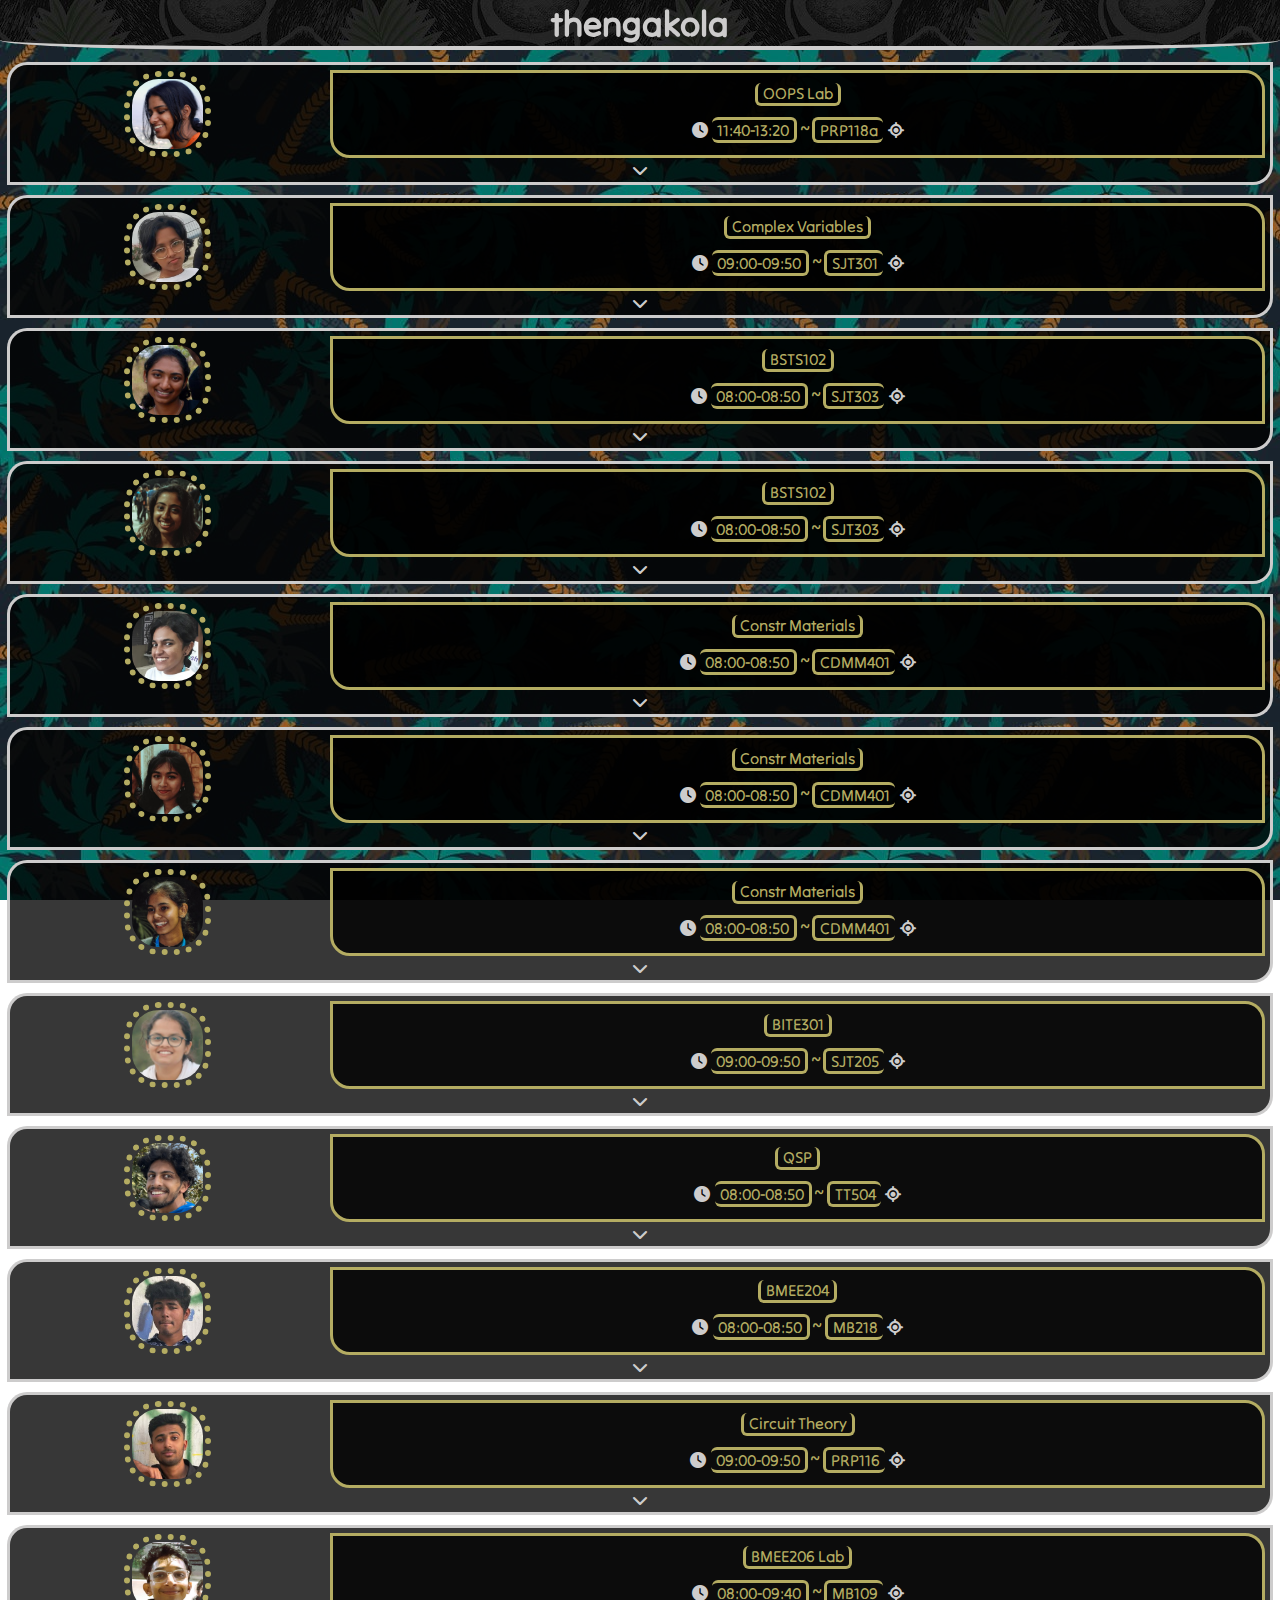
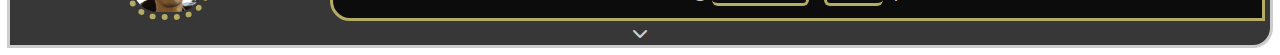
<file: index.html>
<!DOCTYPE html>
<html lang="en">
  <head>
    <meta charset="UTF-8" />
    <meta http-equiv="X-UA-Compatible" content="IE=edge" />
    <meta name="viewport" content="width=device-width, initial-scale=1.0, maximum-scale=1.0, user-scalable=0" />
    <meta name="apple-mobile-web-app-capable" content="yes" />
    <meta name="mobile-web-app-capable" content="yes" />
    <title>thengakola</title>
    <link rel="apple-touch-icon" href="./images/icon2.jpg" />
    <link rel="icon" type="image/x-icon" href="./images/icon.png" />
    <link rel="stylesheet" href="./styleM.css" />
    <link
      rel="stylesheet"
      href="./fontawesome-free-6.3.0-web/css/fontawesome.css"
    />
    <link rel="stylesheet" href="./fontawesome-free-6.3.0-web/css/brands.css" />
    <link rel="stylesheet" href="./fontawesome-free-6.3.0-web/css/solid.css" />
  </head>
  <body>
    <div class="startscreen">
      <img src="./images/icon.png" class="logo" alt="" />
    </div>
    <div class="emptyHome"></div>
    <div class="appbar">
      <h1 class="title">thengakola</h1>
    </div>

    <div class="main">
      <div class="yami">
        <div class="card">
          <div class="currentBox">
            <a href="./yami.html">
              <div class="left">
                <img class="avatar" src="./avatars/yami.jpg" alt="" />
              </div>
            </a>
            <div class="right">
              <div class="subject">
                <div class="subName"></div>
              </div>
              <div class="timeloc">
                <i class="fa-regular fa-clock"></i>
                <div class="time"></div>
                ~
                <div class="location"></div>
                <i class="fa-solid fa-location-crosshairs"></i>
              </div>
            </div>
          </div>

          <div class="middle">
            <table></table>
          </div>
          <div class="bottom">
            <i class="fa-solid fa-chevron-down"></i>
          </div>
        </div>
      </div>
      <div class="teena">
        <div class="card">
          <div class="currentBox">
            <a href="./teena.html">
              <div class="left">
                <img class="avatar" src="./avatars/teena.jpg" alt="" />
              </div>
            </a>
            <div class="right">
              <div class="subject">
                <div class="subName"></div>
              </div>
              <div class="timeloc">
                <i class="fa-regular fa-clock"></i>
                <div class="time"></div>
                ~
                <div class="location"></div>
                <i class="fa-solid fa-location-crosshairs"></i>
              </div>
            </div>
          </div>

          <div class="middle">
            <table></table>
          </div>
          <div class="bottom">
            <i class="fa-solid fa-chevron-down"></i>
          </div>
        </div>
      </div>
      <div class="neha">
        <div class="card">
          <div class="currentBox">
            <a href="./neha.html">
              <div class="left">
                <img class="avatar" src="./avatars/neha.jpg" alt="" />
              </div>
            </a>
            <div class="right">
              <div class="subject">
                <div class="subName"></div>
              </div>
              <div class="timeloc">
                <i class="fa-regular fa-clock"></i>
                <div class="time"></div>
                ~
                <div class="location"></div>
                <i class="fa-solid fa-location-crosshairs"></i>
              </div>
            </div>
          </div>

          <div class="middle">
            <table></table>
          </div>
          <div class="bottom">
            <i class="fa-solid fa-chevron-down"></i>
          </div>
        </div>
      </div>
      <div class="emily">
        <div class="card">
          <div class="currentBox">
            <a href="./emily.html">
              <div class="left">
                <img class="avatar" src="./avatars/emily.jpg" alt="" />
              </div>
            </a>
            <div class="right">
              <div class="subject">
                <div class="subName"></div>
              </div>
              <div class="timeloc">
                <i class="fa-regular fa-clock"></i>
                <div class="time"></div>
                ~
                <div class="location"></div>
                <i class="fa-solid fa-location-crosshairs"></i>
              </div>
            </div>
          </div>

          <div class="middle">
            <table></table>
          </div>
          <div class="bottom">
            <i class="fa-solid fa-chevron-down"></i>
          </div>
        </div>
      </div>
      <div class="annie">
        <div class="card">
          <div class="currentBox">
            <a href="./annie.html">
              <div class="left">
                <img class="avatar" src="./avatars/annie.jpg" alt="" />
              </div>
            </a>
            <div class="right">
              <div class="subject">
                <div class="subName"></div>
              </div>
              <div class="timeloc">
                <i class="fa-regular fa-clock"></i>
                <div class="time"></div>
                ~
                <div class="location"></div>
                <i class="fa-solid fa-location-crosshairs"></i>
              </div>
            </div>
          </div>

          <div class="middle">
            <table></table>
          </div>
          <div class="bottom">
            <i class="fa-solid fa-chevron-down"></i>
          </div>
        </div>
      </div>
      <div class="merlin">
        <div class="card">
          <div class="currentBox">
            <a href="./merlin.html">
              <div class="left">
                <img class="avatar" src="./avatars/merlin.jpg" alt="" />
              </div>
            </a>
            <div class="right">
              <div class="subject">
                <div class="subName"></div>
              </div>
              <div class="timeloc">
                <i class="fa-regular fa-clock"></i>
                <div class="time"></div>
                ~
                <div class="location"></div>
                <i class="fa-solid fa-location-crosshairs"></i>
              </div>
            </div>
          </div>

          <div class="middle">
            <table></table>
          </div>
          <div class="bottom">
            <i class="fa-solid fa-chevron-down"></i>
          </div>
        </div>
      </div>
      <div class="niranjana">
        <div class="card">
          <div class="currentBox">
            <a href="./niranjana.html">
              <div class="left">
                <img class="avatar" src="./avatars/niranjana.jpg" alt="" />
              </div>
            </a>
            <div class="right">
              <div class="subject">
                <div class="subName"></div>
              </div>
              <div class="timeloc">
                <i class="fa-regular fa-clock"></i>
                <div class="time"></div>
                ~
                <div class="location"></div>
                <i class="fa-solid fa-location-crosshairs"></i>
              </div>
            </div>
          </div>

          <div class="middle">
            <table></table>
          </div>
          <div class="bottom">
            <i class="fa-solid fa-chevron-down"></i>
          </div>
        </div>
      </div>
      <div class="arsha">
        <div class="card">
          <div class="currentBox">
            <a href="./arsha.html">
              <div class="left">
                <img class="avatar" src="./avatars/arsha.jpg" alt="" />
              </div>
            </a>
            <div class="right">
              <div class="subject">
                <div class="subName"></div>
              </div>
              <div class="timeloc">
                <i class="fa-regular fa-clock"></i>
                <div class="time"></div>
                ~
                <div class="location"></div>
                <i class="fa-solid fa-location-crosshairs"></i>
              </div>
            </div>
          </div>

          <div class="middle">
            <table></table>
          </div>
          <div class="bottom">
            <i class="fa-solid fa-chevron-down"></i>
          </div>
        </div>
      </div>
      <div class="rohan">
        <div class="card">
          <div class="currentBox">
            <a href="./rohan.html">
              <div class="left">
                <img class="avatar" src="./avatars/rohan.jpg" alt="" />
              </div>
            </a>
            <div class="right">
              <div class="subject">
                <div class="subName"></div>
              </div>
              <div class="timeloc">
                <i class="fa-regular fa-clock"></i>
                <div class="time"></div>
                ~
                <div class="location"></div>
                <i class="fa-solid fa-location-crosshairs"></i>
              </div>
            </div>
          </div>

          <div class="middle">
            <table></table>
          </div>
          <div class="bottom">
            <i class="fa-solid fa-chevron-down"></i>
          </div>
        </div>
      </div>
      <div class="georgy">
        <div class="card">
          <div class="currentBox">
            <a href="./georgy.html">
              <div class="left">
                <img class="avatar" src="./avatars/georgy.jpg" alt="" />
              </div>
            </a>
            <div class="right">
              <div class="subject">
                <div class="subName"></div>
              </div>
              <div class="timeloc">
                <i class="fa-regular fa-clock"></i>
                <div class="time"></div>
                ~
                <div class="location"></div>
                <i class="fa-solid fa-location-crosshairs"></i>
              </div>
            </div>
          </div>

          <div class="middle">
            <table></table>
          </div>
          <div class="bottom">
            <i class="fa-solid fa-chevron-down"></i>
          </div>
        </div>
      </div>
      <div class="justus">
        <div class="card">
          <div class="currentBox">
            <a href="./justus.html">
              <div class="left">
                <img class="avatar" src="./avatars/justus.jpg" alt="" />
              </div>
            </a>
            <div class="right">
              <div class="subject">
                <div class="subName"></div>
              </div>
              <div class="timeloc">
                <i class="fa-regular fa-clock"></i>
                <div class="time"></div>
                ~
                <div class="location"></div>
                <i class="fa-solid fa-location-crosshairs"></i>
              </div>
            </div>
          </div>

          <div class="middle">
            <table></table>
          </div>
          <div class="bottom">
            <i class="fa-solid fa-chevron-down"></i>
          </div>
        </div>
      </div>
      <div class="naveen">
        <div class="card">
          <div class="currentBox">
            <a href="./naveen.html">
              <div class="left">
                <img class="avatar" src="./avatars/naveen.jpg" alt="" />
              </div>
            </a>
            <div class="right">
              <div class="subject">
                <div class="subName"></div>
              </div>
              <div class="timeloc">
                <i class="fa-regular fa-clock"></i>
                <div class="time"></div>
                ~
                <div class="location"></div>
                <i class="fa-solid fa-location-crosshairs"></i>
              </div>
            </div>
          </div>
          <div class="middle">
            <table></table>
          </div>
          <div class="bottom">
            <i class="fa-solid fa-chevron-down"></i>
          </div>
        </div>
      </div>
    </div>
    <script src="https://code.jquery.com/jquery-3.7.0.min.js"></script>
    <script src="./index.js"></script>
  </body>
</html>
</file>
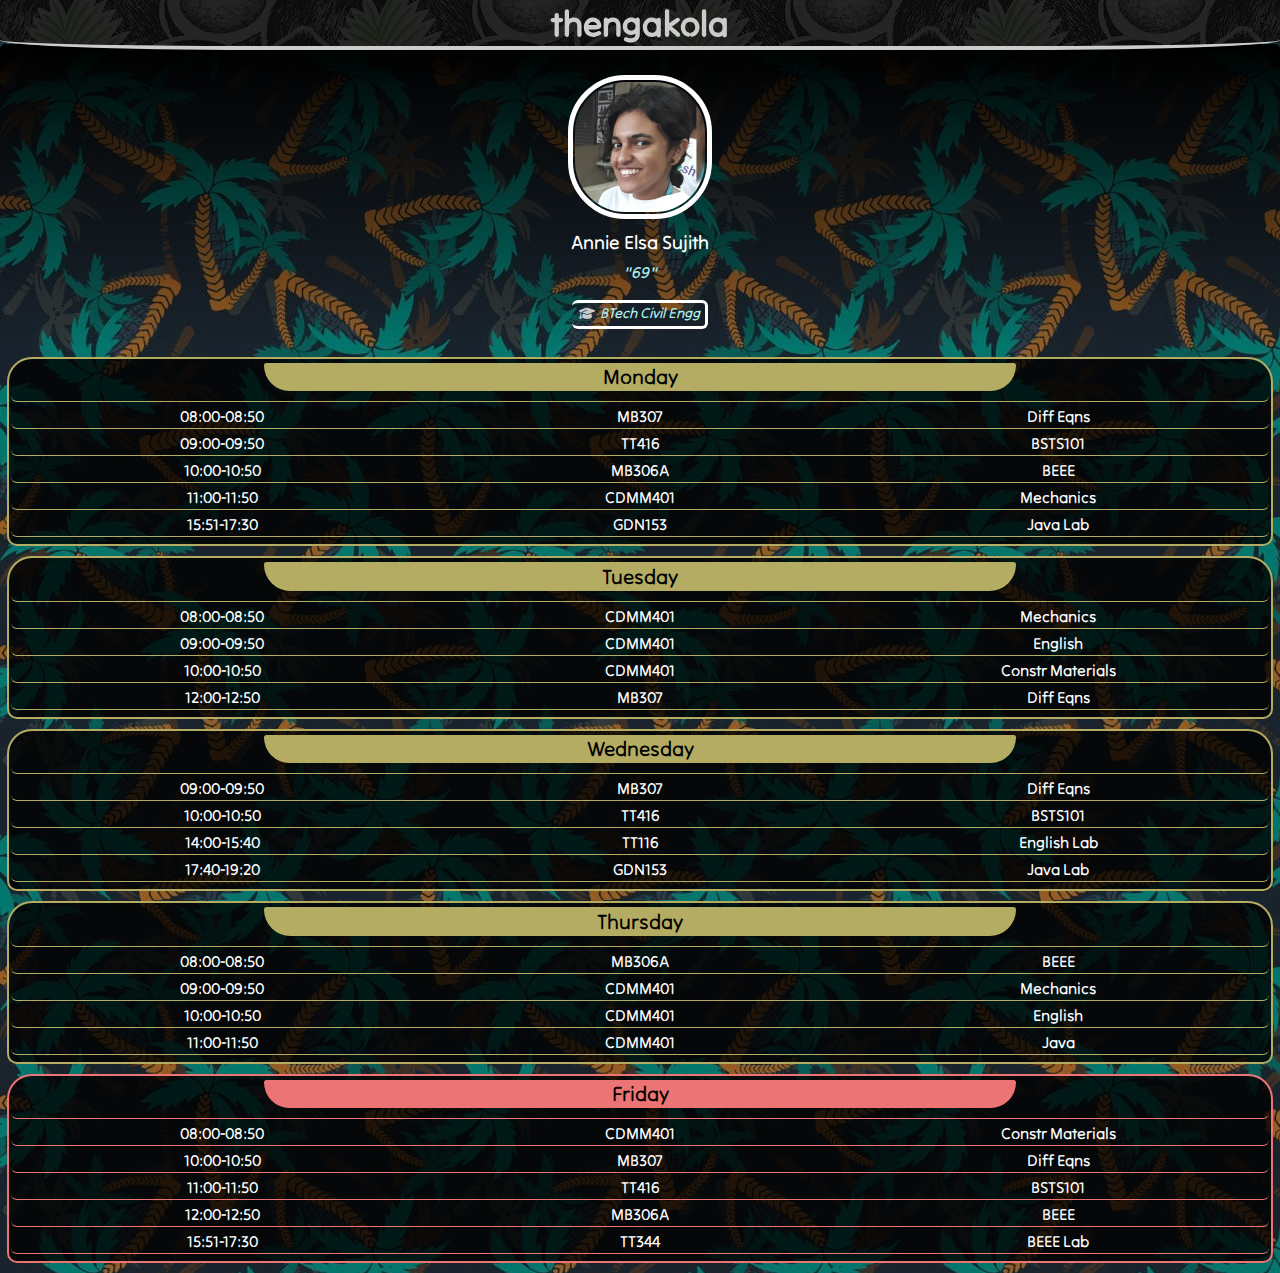
<file: annie.html>
<!DOCTYPE html>
<html lang="en">
  <head>
    <meta charset="UTF-8" />
    <meta http-equiv="X-UA-Compatible" content="IE=edge" />
    <meta name="viewport" content="width=device-width, initial-scale=1.0, maximum-scale=1.0, user-scalable=0" />
    <meta name="apple-mobile-web-app-capable" content="yes" />
    <meta name="mobile-web-app-capable" content="yes" />
    <title>profile</title>
    <link rel="apple-touch-icon" href="./images/icon2.jpg" />
    <link rel="icon" type="image/x-icon" href="./images/icon.png" />
    <link rel="stylesheet" href="./styleM.css" />
    <link
      rel="stylesheet"
      href="./fontawesome-free-6.3.0-web/css/fontawesome.css"
    />
    <link rel="stylesheet" href="./fontawesome-free-6.3.0-web/css/brands.css" />
    <link rel="stylesheet" href="./fontawesome-free-6.3.0-web/css/solid.css" />
  </head>
  <body>
    <div class="empty"></div>
    <div class="appbar">
      <a href="./index.html">
        <h1 class="title">thengakola</h1>
      </a>
    </div>

    <div class="pCard">
      <div class="personBox">
        <div class="left">
          <img class="pAvatar" src="./avatars/annie.jpg" alt="" />
        </div>
        <div class="pInf">
          <div class="subject">
            <div class="pName">Annie Elsa Sujith</div>
          </div>
          <div class="quote">"69"</div>
          <div class="course">
            <div class="edu">
              <i class="fa-solid fa-graduation-cap"></i> BTech Civil Engg
            </div>
          </div>
        </div>
      </div>
    </div>

    <div class="upper">
      <div class="dayTable">
        <table>
          <td class="dayName">Monday</td>
        </table>
      </div>
    </div>
    <div class="upper">
      <div class="dayTable">
        <table>
          <td class="dayName">Tuesday</td>
        </table>
      </div>
    </div>
    <div class="upper">
      <div class="dayTable">
        <table>
          <td class="dayName">Wednesday</td>
        </table>
      </div>
    </div>
    <div class="upper">
      <div class="dayTable">
        <table>
          <td class="dayName">Thursday</td>
        </table>
      </div>
    </div>
    <div class="upper">
      <div class="dayTable">
        <table>
          <td class="dayName">Friday</td>
        </table>
      </div>
    </div>
    <script src="https://code.jquery.com/jquery-3.7.0.min.js"></script>
    <script src="./profile.js"></script>
  </body>
</html>
</file>
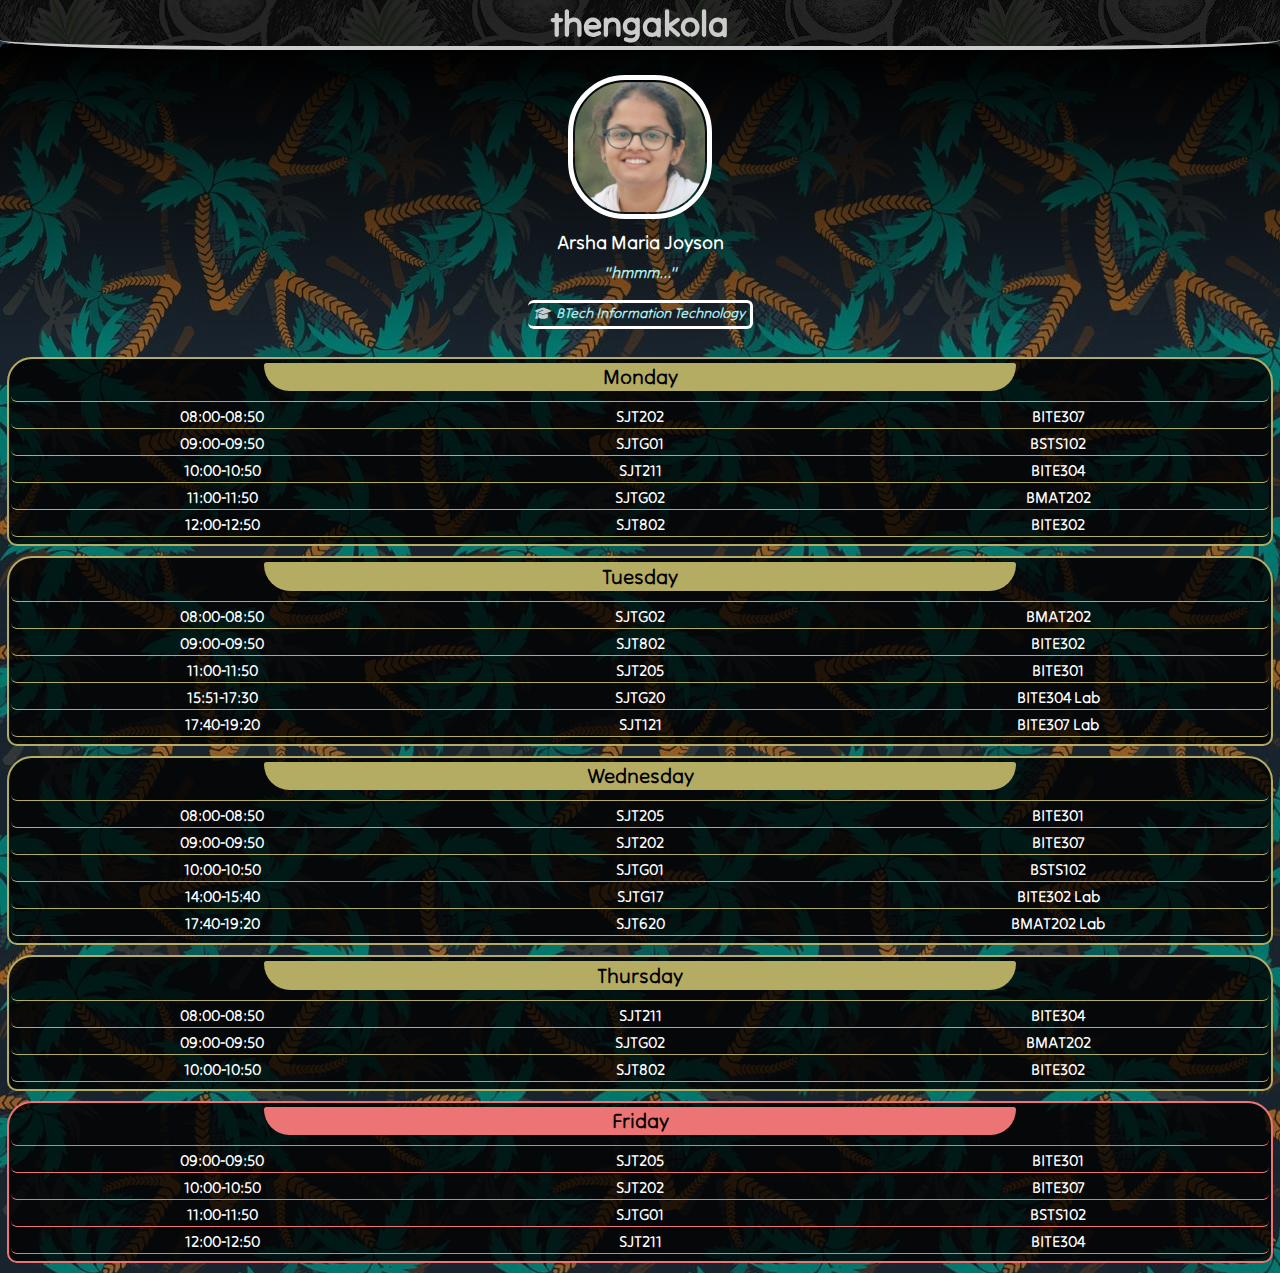
<file: arsha.html>
<!DOCTYPE html>
<html lang="en">
  <head>
    <meta charset="UTF-8" />
    <meta http-equiv="X-UA-Compatible" content="IE=edge" />
    <meta name="viewport" content="width=device-width, initial-scale=1.0, maximum-scale=1.0, user-scalable=0" />
    <meta name="apple-mobile-web-app-capable" content="yes" />
    <meta name="mobile-web-app-capable" content="yes" />
    <title>profile</title>
    <link rel="apple-touch-icon" href="./images/icon2.jpg" />
    <link rel="icon" type="image/x-icon" href="./images/icon.png" />
    <link rel="stylesheet" href="./styleM.css" />
    <link
      rel="stylesheet"
      href="./fontawesome-free-6.3.0-web/css/fontawesome.css"
    />
    <link rel="stylesheet" href="./fontawesome-free-6.3.0-web/css/brands.css" />
    <link rel="stylesheet" href="./fontawesome-free-6.3.0-web/css/solid.css" />
  </head>
  <body>
    <div class="empty"></div>
    <div class="appbar">
      <a href="./index.html">
        <h1 class="title">thengakola</h1>
      </a>
    </div>

    <div class="pCard">
      <div class="personBox">
        <div class="left">
          <img class="pAvatar" src="./avatars/arsha.jpg" alt="" />
        </div>
        <div class="pInf">
          <div class="subject">
            <div class="pName">Arsha Maria Joyson</div>
          </div>
          <div class="quote">"hmmm..."</div>
          <div class="course">
            <div class="edu">
              <i class="fa-solid fa-graduation-cap"></i> BTech Information
              Technology
            </div>
          </div>
        </div>
      </div>
    </div>

    <div class="upper">
      <div class="dayTable">
        <table>
          <td class="dayName">Monday</td>
        </table>
      </div>
    </div>
    <div class="upper">
      <div class="dayTable">
        <table>
          <td class="dayName">Tuesday</td>
        </table>
      </div>
    </div>
    <div class="upper">
      <div class="dayTable">
        <table>
          <td class="dayName">Wednesday</td>
        </table>
      </div>
    </div>
    <div class="upper">
      <div class="dayTable">
        <table>
          <td class="dayName">Thursday</td>
        </table>
      </div>
    </div>
    <div class="upper">
      <div class="dayTable">
        <table>
          <td class="dayName">Friday</td>
        </table>
      </div>
    </div>
    <script src="https://code.jquery.com/jquery-3.7.0.min.js"></script>
    <script src="./profile.js"></script>
  </body>
</html>
</file>
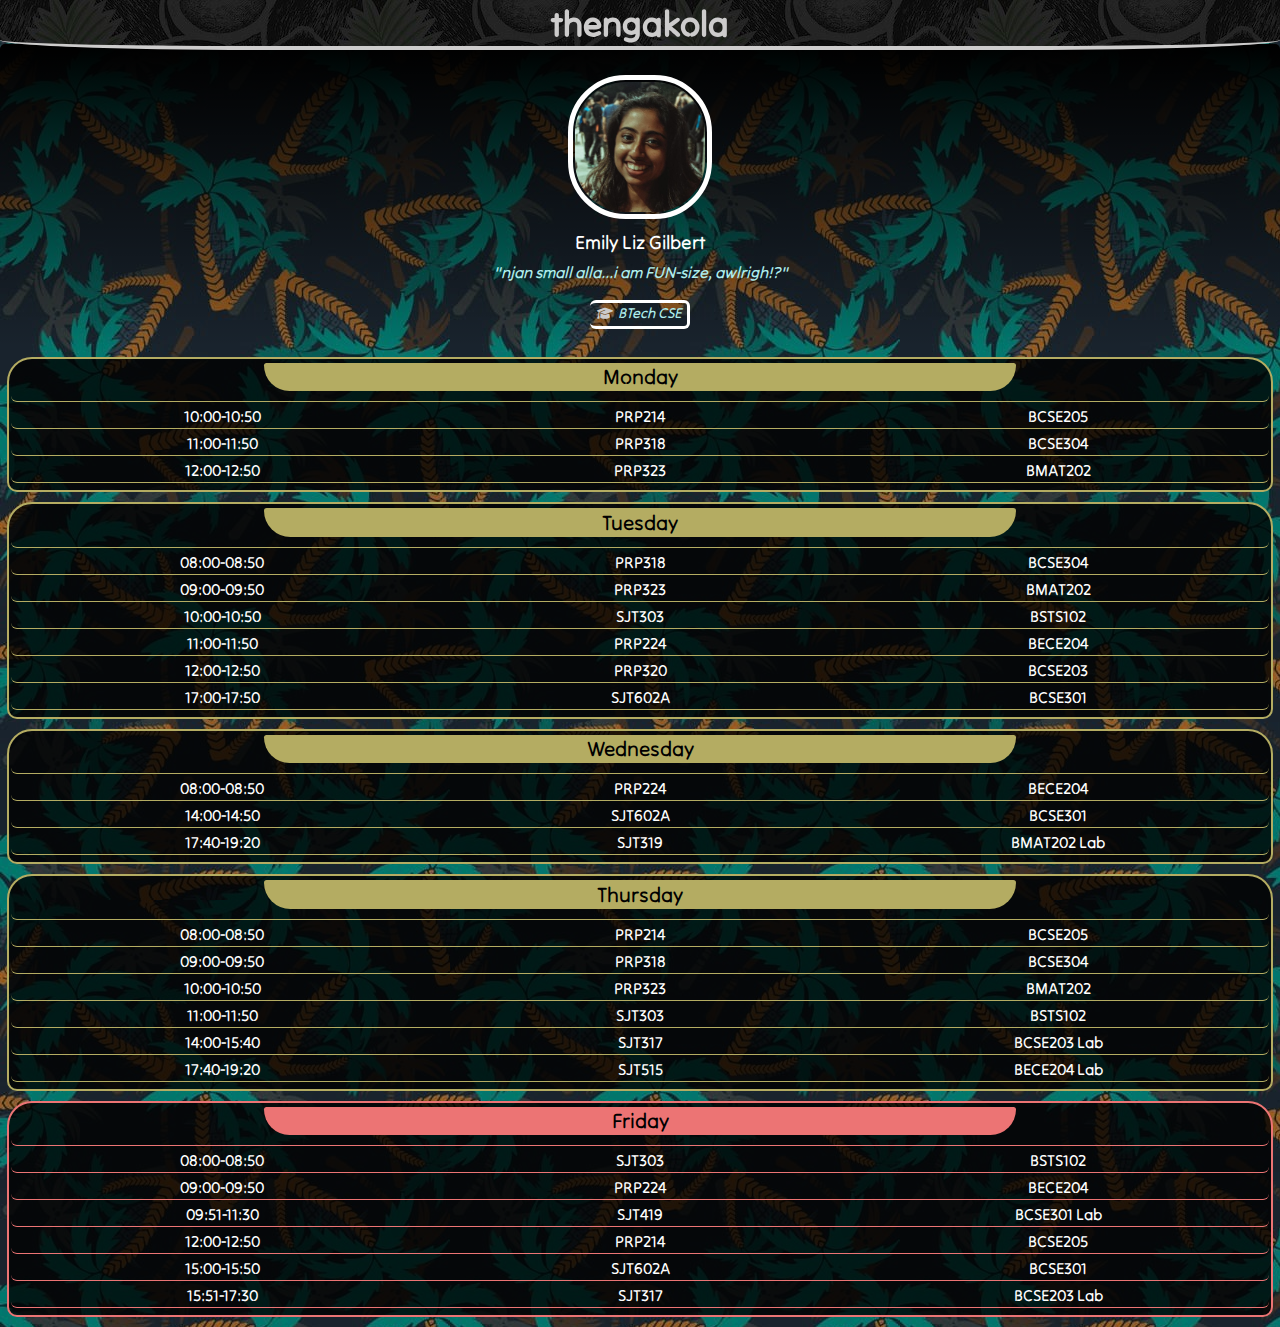
<file: emily.html>
<!DOCTYPE html>
<html lang="en">
  <head>
    <meta charset="UTF-8" />
    <meta http-equiv="X-UA-Compatible" content="IE=edge" />
    <meta name="viewport" content="width=device-width, initial-scale=1.0 , maximum-scale=1.0, user-scalable=0" />
    <meta name="apple-mobile-web-app-capable" content="yes" />
    <meta name="mobile-web-app-capable" content="yes" />
    <title>profile</title>
    <link rel="apple-touch-icon" href="./images/icon2.jpg" />
    <link rel="icon" type="image/x-icon" href="./images/icon.png" />
    <link rel="stylesheet" href="./styleM.css" />
    <link
      rel="stylesheet"
      href="./fontawesome-free-6.3.0-web/css/fontawesome.css"
    />
    <link rel="stylesheet" href="./fontawesome-free-6.3.0-web/css/brands.css" />
    <link rel="stylesheet" href="./fontawesome-free-6.3.0-web/css/solid.css" />
  </head>
  <body>
    <div class="empty"></div>
    <div class="appbar">
      <a href="./index.html">
        <h1 class="title">thengakola</h1>
      </a>
    </div>

    <div class="pCard">
      <div class="personBox">
        <div class="left">
          <img class="pAvatar" src="./avatars/emily.jpg" alt="" />
        </div>
        <div class="pInf">
          <div class="subject">
            <div class="pName">Emily Liz Gilbert</div>
          </div>
          <div class="quote">"njan small alla...i am FUN-size, awlrigh!?"</div>
          <div class="course">
            <div class="edu">
              <i class="fa-solid fa-graduation-cap"></i> BTech CSE
            </div>
          </div>
        </div>
      </div>
    </div>

    <div class="upper">
      <div class="dayTable">
        <table>
          <td class="dayName">Monday</td>
        </table>
      </div>
    </div>
    <div class="upper">
      <div class="dayTable">
        <table>
          <td class="dayName">Tuesday</td>
        </table>
      </div>
    </div>
    <div class="upper">
      <div class="dayTable">
        <table>
          <td class="dayName">Wednesday</td>
        </table>
      </div>
    </div>
    <div class="upper">
      <div class="dayTable">
        <table>
          <td class="dayName">Thursday</td>
        </table>
      </div>
    </div>
    <div class="upper">
      <div class="dayTable">
        <table>
          <td class="dayName">Friday</td>
        </table>
      </div>
    </div>
    <script src="https://ajax.googleapis.com/ajax/libs/jquery/3.6.0/jquery.min.js"></script>
    <script src="./profile.js"></script>
  </body>
</html>
</file>
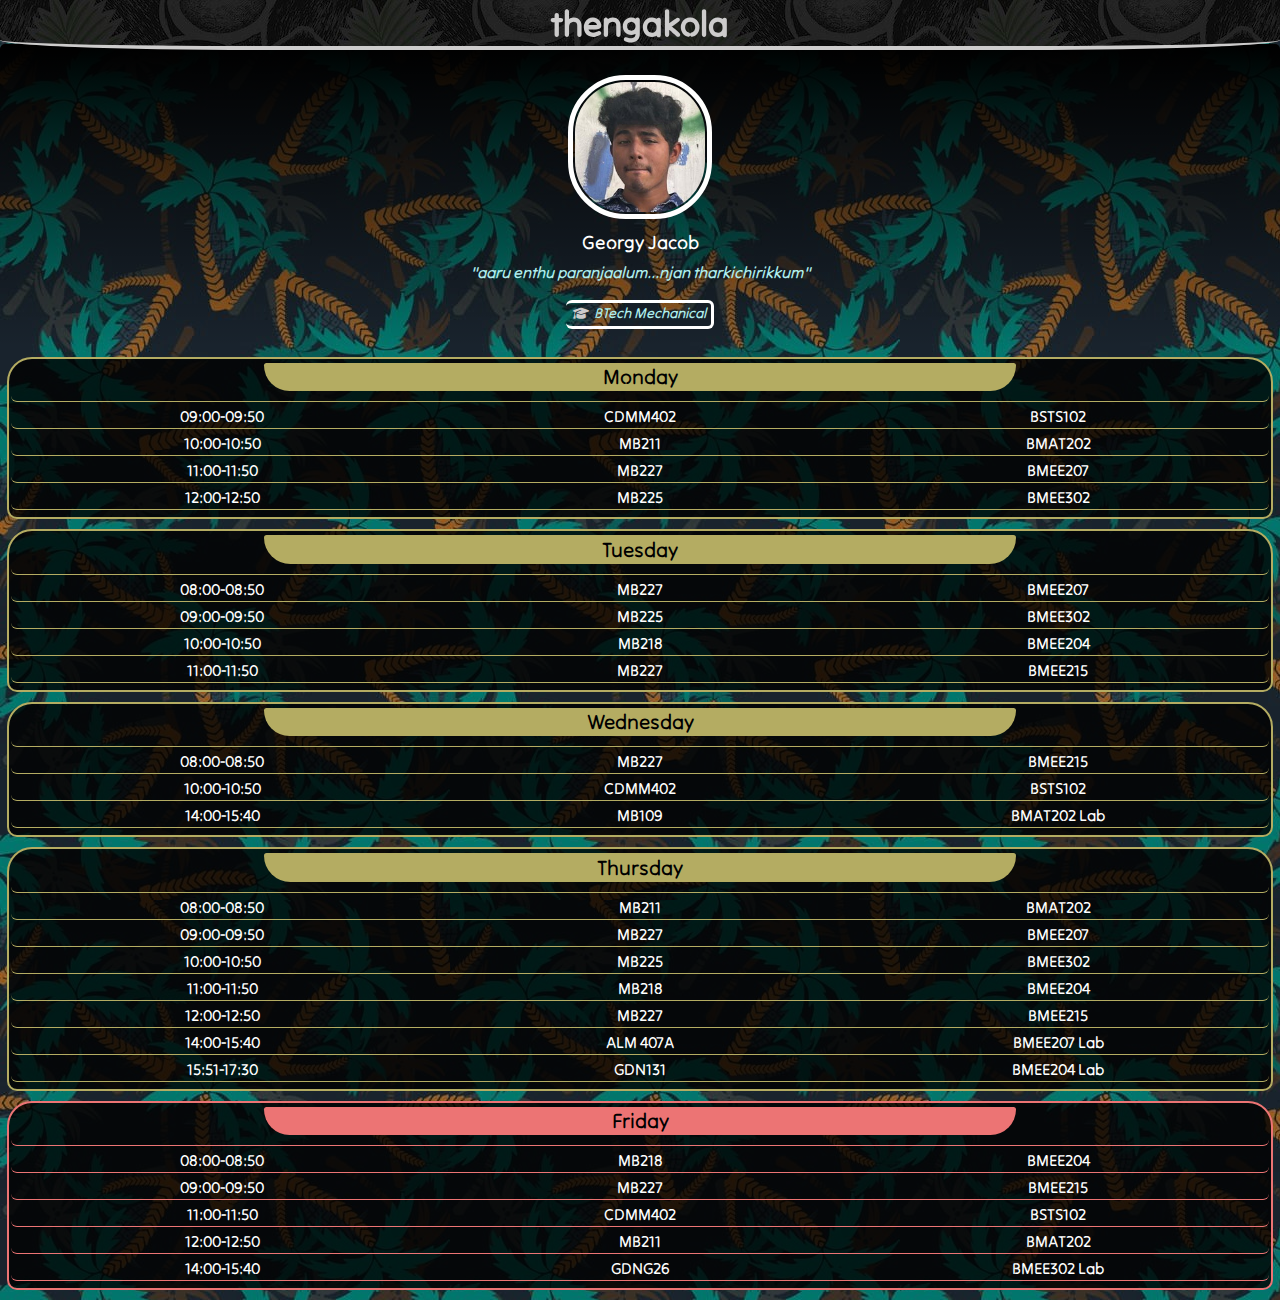
<file: georgy.html>
<!DOCTYPE html>
<html lang="en">
  <head>
    <meta charset="UTF-8" />
    <meta http-equiv="X-UA-Compatible" content="IE=edge" />
    <meta name="viewport" content="width=device-width, initial-scale=1.0" />
    <meta name="apple-mobile-web-app-capable" content="yes" />
    <meta name="mobile-web-app-capable" content="yes" />
    <title>profile</title>
    <link rel="apple-touch-icon" href="./images/icon2.jpg" />
    <link rel="icon" type="image/x-icon" href="./images/icon.png" />
    <link rel="stylesheet" href="./styleM.css" />
    <link
      rel="stylesheet"
      href="./fontawesome-free-6.3.0-web/css/fontawesome.css"
    />
    <link rel="stylesheet" href="./fontawesome-free-6.3.0-web/css/brands.css" />
    <link rel="stylesheet" href="./fontawesome-free-6.3.0-web/css/solid.css" />
  </head>
  <body>
    <div class="empty"></div>
    <div class="appbar">
      <a href="./index.html">
        <h1 class="title">thengakola</h1>
      </a>
    </div>

    <div class="pCard">
      <div class="personBox">
        <div class="left">
          <img class="pAvatar" src="./avatars/georgy.jpg" alt="" />
        </div>
        <div class="pInf">
          <div class="subject">
            <div class="pName">Georgy Jacob</div>
          </div>
          <div class="quote">
            "aaru enthu paranjaalum...njan tharkichirikkum"
          </div>
          <div class="course">
            <div class="edu">
              <i class="fa-solid fa-graduation-cap"></i> BTech Mechanical
            </div>
          </div>
        </div>
      </div>
    </div>

    <div class="upper">
      <div class="dayTable">
        <table>
          <td class="dayName">Monday</td>
        </table>
      </div>
    </div>
    <div class="upper">
      <div class="dayTable">
        <table>
          <td class="dayName">Tuesday</td>
        </table>
      </div>
    </div>
    <div class="upper">
      <div class="dayTable">
        <table>
          <td class="dayName">Wednesday</td>
        </table>
      </div>
    </div>
    <div class="upper">
      <div class="dayTable">
        <table>
          <td class="dayName">Thursday</td>
        </table>
      </div>
    </div>
    <div class="upper">
      <div class="dayTable">
        <table>
          <td class="dayName">Friday</td>
        </table>
      </div>
    </div>
    <script src="https://ajax.googleapis.com/ajax/libs/jquery/3.6.0/jquery.min.js"></script>
    <script src="./profile.js"></script>
  </body>
</html>
</file>
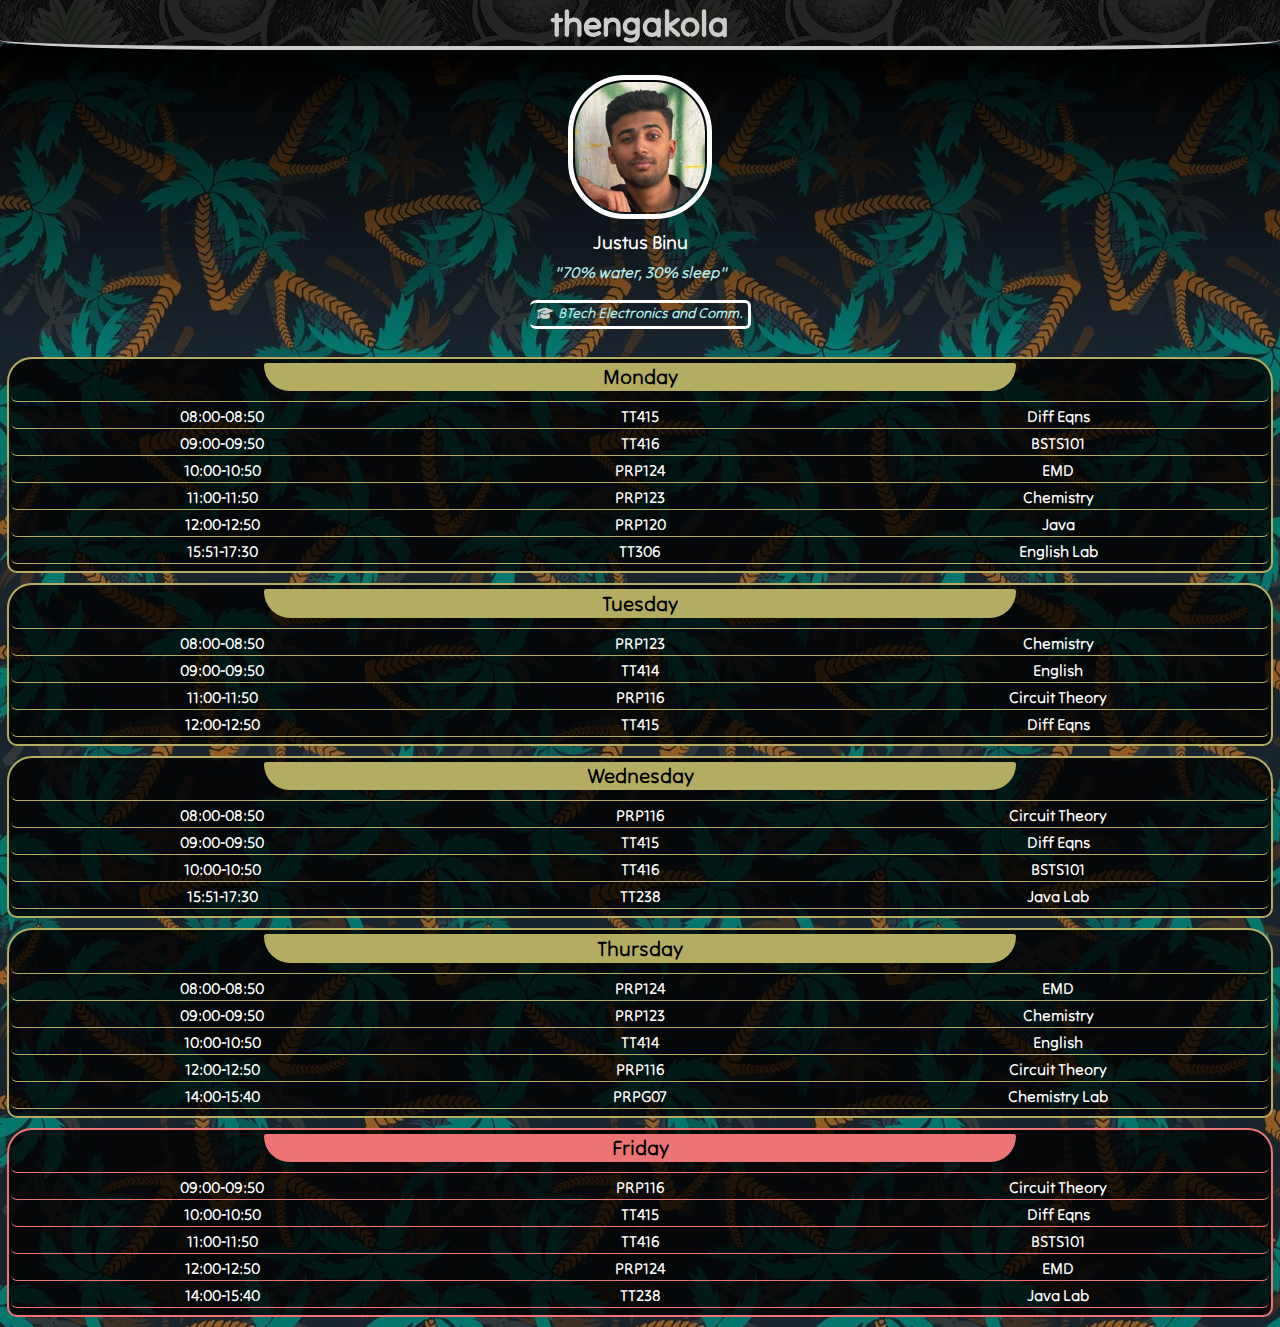
<file: justus.html>
<!DOCTYPE html>
<html lang="en">
  <head>
    <meta charset="UTF-8" />
    <meta http-equiv="X-UA-Compatible" content="IE=edge" />
    <meta name="viewport" content="width=device-width, initial-scale=1.0" />
    <meta name="apple-mobile-web-app-capable" content="yes" />
    <meta name="mobile-web-app-capable" content="yes" />
    <title>profile</title>
    <link rel="apple-touch-icon" href="./images/icon2.jpg" />
    <link rel="icon" type="image/x-icon" href="./images/icon.png" />
    <link rel="stylesheet" href="./styleM.css" />
    <link
      rel="stylesheet"
      href="./fontawesome-free-6.3.0-web/css/fontawesome.css"
    />
    <link rel="stylesheet" href="./fontawesome-free-6.3.0-web/css/brands.css" />
    <link rel="stylesheet" href="./fontawesome-free-6.3.0-web/css/solid.css" />
  </head>
  <body>
    <div class="empty"></div>
    <div class="appbar">
      <a href="./index.html">
        <h1 class="title">thengakola</h1>
      </a>
    </div>

    <div class="pCard">
      <div class="personBox">
        <div class="left">
          <img class="pAvatar" src="./avatars/justus.jpg" alt="" />
        </div>
        <div class="pInf">
          <div class="subject">
            <div class="pName">Justus Binu</div>
          </div>
          <div class="quote">"70% water, 30% sleep"</div>
          <div class="course">
            <div class="edu">
              <i class="fa-solid fa-graduation-cap"></i> BTech Electronics and
              Comm.
            </div>
          </div>
        </div>
      </div>
    </div>

    <div class="upper">
      <div class="dayTable">
        <table>
          <td class="dayName">Monday</td>
        </table>
      </div>
    </div>
    <div class="upper">
      <div class="dayTable">
        <table>
          <td class="dayName">Tuesday</td>
        </table>
      </div>
    </div>
    <div class="upper">
      <div class="dayTable">
        <table>
          <td class="dayName">Wednesday</td>
        </table>
      </div>
    </div>
    <div class="upper">
      <div class="dayTable">
        <table>
          <td class="dayName">Thursday</td>
        </table>
      </div>
    </div>
    <div class="upper">
      <div class="dayTable">
        <table>
          <td class="dayName">Friday</td>
        </table>
      </div>
    </div>
    <script src="https://code.jquery.com/jquery-3.7.0.min.js"></script>
    <script src="./profile.js"></script>
  </body>
</html>
</file>
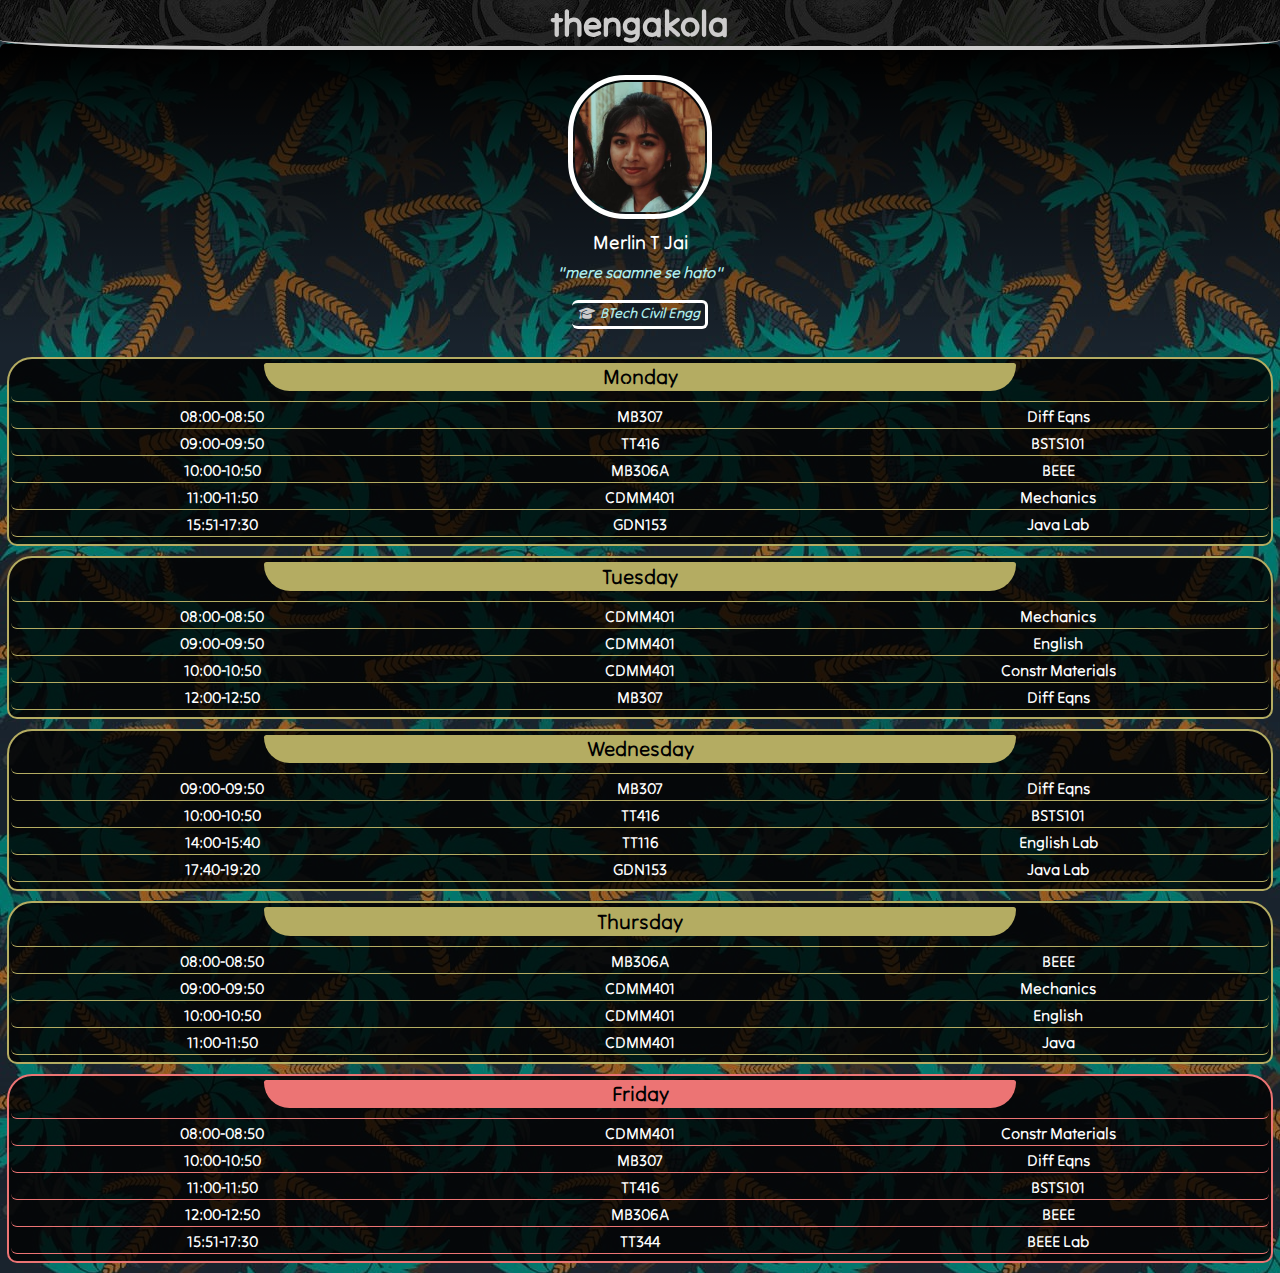
<file: merlin.html>
<!DOCTYPE html>
<html lang="en">
  <head>
    <meta charset="UTF-8" />
    <meta http-equiv="X-UA-Compatible" content="IE=edge" />
    <meta name="viewport" content="width=device-width, initial-scale=1.0" />
    <meta name="apple-mobile-web-app-capable" content="yes" />
    <meta name="mobile-web-app-capable" content="yes" />
    <title>profile</title>
    <link rel="apple-touch-icon" href="./images/icon2.jpg" />
    <link rel="icon" type="image/x-icon" href="./images/icon.png" />
    <link rel="stylesheet" href="./styleM.css" />
    <link
      rel="stylesheet"
      href="./fontawesome-free-6.3.0-web/css/fontawesome.css"
    />
    <link rel="stylesheet" href="./fontawesome-free-6.3.0-web/css/brands.css" />
    <link rel="stylesheet" href="./fontawesome-free-6.3.0-web/css/solid.css" />
  </head>
  <body>
    <div class="empty"></div>
    <div class="appbar">
      <a href="./index.html">
        <h1 class="title">thengakola</h1>
      </a>
    </div>

    <div class="pCard">
      <div class="personBox">
        <div class="left">
          <img class="pAvatar" src="./avatars/merlin.jpg" alt="" />
        </div>
        <div class="pInf">
          <div class="subject">
            <div class="pName">Merlin T Jai</div>
          </div>
          <div class="quote">"mere saamne se hato"</div>
          <div class="course">
            <div class="edu">
              <i class="fa-solid fa-graduation-cap"></i> BTech Civil Engg
            </div>
          </div>
        </div>
      </div>
    </div>

    <div class="upper">
      <div class="dayTable">
        <table>
          <td class="dayName">Monday</td>
        </table>
      </div>
    </div>
    <div class="upper">
      <div class="dayTable">
        <table>
          <td class="dayName">Tuesday</td>
        </table>
      </div>
    </div>
    <div class="upper">
      <div class="dayTable">
        <table>
          <td class="dayName">Wednesday</td>
        </table>
      </div>
    </div>
    <div class="upper">
      <div class="dayTable">
        <table>
          <td class="dayName">Thursday</td>
        </table>
      </div>
    </div>
    <div class="upper">
      <div class="dayTable">
        <table>
          <td class="dayName">Friday</td>
        </table>
      </div>
    </div>
    <script src="https://code.jquery.com/jquery-3.7.0.min.js"></script>
    <script src="./profile.js"></script>
  </body>
</html>
</file>
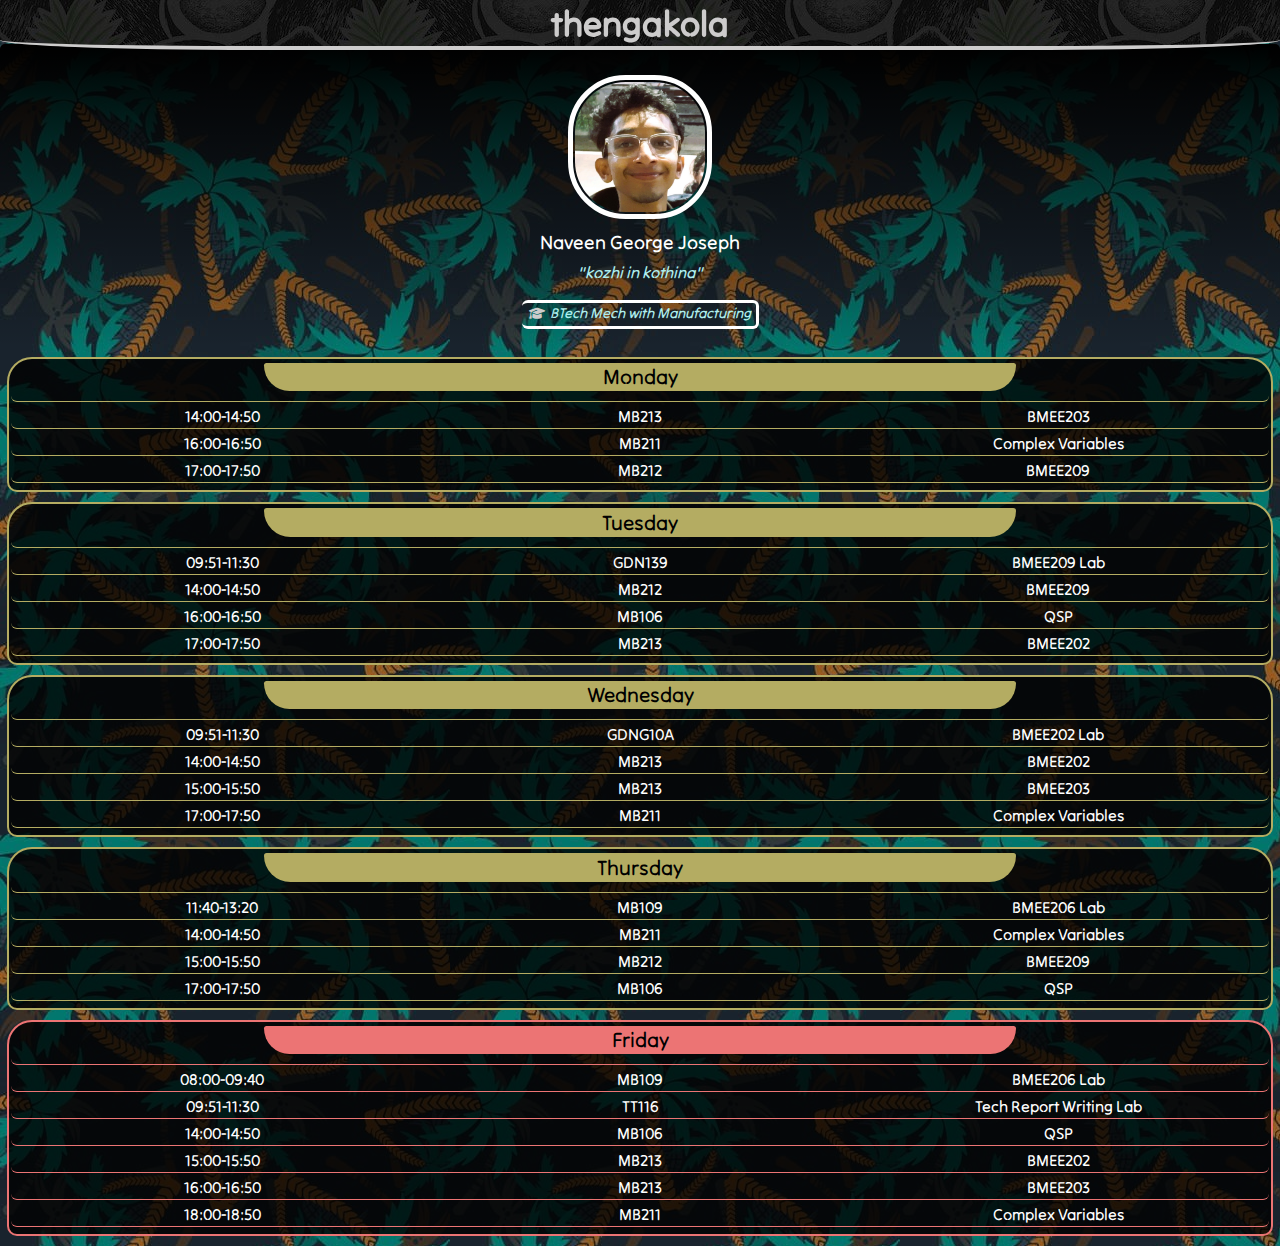
<file: naveen.html>
<!DOCTYPE html>
<html lang="en">
  <head>
    <meta charset="UTF-8" />
    <meta http-equiv="X-UA-Compatible" content="IE=edge" />
    <meta name="viewport" content="width=device-width, initial-scale=1.0" />
    <meta name="apple-mobile-web-app-capable" content="yes" />
    <meta name="mobile-web-app-capable" content="yes" />
    <title>profile</title>
    <link rel="apple-touch-icon" href="./images/icon2.jpg" />
    <link rel="icon" type="image/x-icon" href="./images/icon.png" />
    <link rel="stylesheet" href="./styleM.css" />
    <link
      rel="stylesheet"
      href="./fontawesome-free-6.3.0-web/css/fontawesome.css"
    />
    <link rel="stylesheet" href="./fontawesome-free-6.3.0-web/css/brands.css" />
    <link rel="stylesheet" href="./fontawesome-free-6.3.0-web/css/solid.css" />
  </head>
  <body>
    <div class="empty"></div>
    <div class="appbar">
      <a href="./index.html">
        <h1 class="title">thengakola</h1>
      </a>
    </div>

    <div class="pCard">
      <div class="personBox">
        <div class="left">
          <img class="pAvatar" src="./avatars/naveen.jpg" alt="" />
        </div>
        <div class="pInf">
          <div class="subject">
            <div class="pName">Naveen George Joseph</div>
          </div>
          <div class="quote">"kozhi in kothina"</div>
          <div class="course">
            <div class="edu">
              <i class="fa-solid fa-graduation-cap"></i> BTech Mech with
              Manufacturing
            </div>
          </div>
        </div>
      </div>
    </div>

    <div class="upper">
      <div class="dayTable">
        <table>
          <td class="dayName">Monday</td>
        </table>
      </div>
    </div>
    <div class="upper">
      <div class="dayTable">
        <table>
          <td class="dayName">Tuesday</td>
        </table>
      </div>
    </div>
    <div class="upper">
      <div class="dayTable">
        <table>
          <td class="dayName">Wednesday</td>
        </table>
      </div>
    </div>
    <div class="upper">
      <div class="dayTable">
        <table>
          <td class="dayName">Thursday</td>
        </table>
      </div>
    </div>
    <div class="upper">
      <div class="dayTable">
        <table>
          <td class="dayName">Friday</td>
        </table>
      </div>
    </div>
    <script src="https://code.jquery.com/jquery-3.7.0.min.js"></script>
    <script src="./profile.js"></script>
  </body>
</html>
</file>
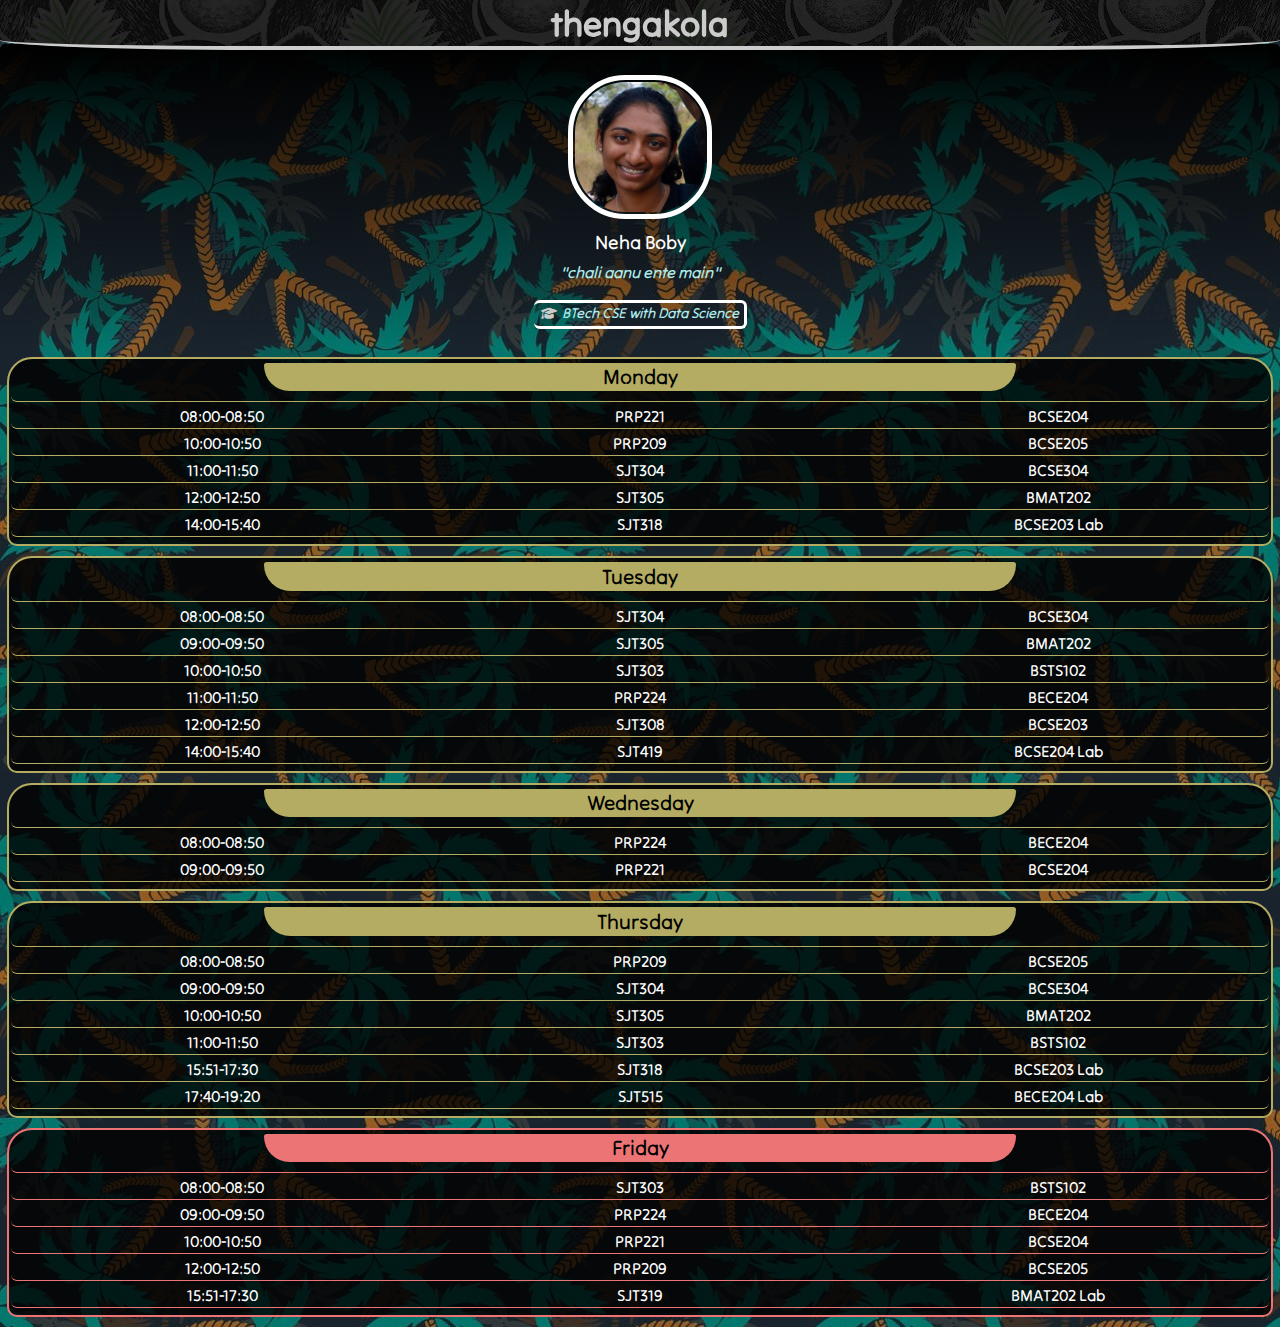
<file: neha.html>
<!DOCTYPE html>
<html lang="en">
  <head>
    <meta charset="UTF-8" />
    <meta http-equiv="X-UA-Compatible" content="IE=edge" />
    <meta name="viewport" content="width=device-width, initial-scale=1.0" />
    <meta name="apple-mobile-web-app-capable" content="yes" />
    <meta name="mobile-web-app-capable" content="yes" />
    <title>profile</title>
    <link rel="apple-touch-icon" href="./images/icon2.jpg" />
    <link rel="icon" type="image/x-icon" href="./images/icon.png" />
    <link rel="stylesheet" href="./styleM.css" />
    <link
      rel="stylesheet"
      href="./fontawesome-free-6.3.0-web/css/fontawesome.css"
    />
    <link rel="stylesheet" href="./fontawesome-free-6.3.0-web/css/brands.css" />
    <link rel="stylesheet" href="./fontawesome-free-6.3.0-web/css/solid.css" />
  </head>
  <body>
    <div class="empty"></div>
    <div class="appbar">
      <a href="./index.html">
        <h1 class="title">thengakola</h1>
      </a>
    </div>

    <div class="pCard">
      <div class="personBox">
        <div class="left">
          <img class="pAvatar" src="./avatars/neha.jpg" alt="" />
        </div>
        <div class="pInf">
          <div class="subject">
            <div class="pName">Neha Boby</div>
          </div>
          <div class="quote">"chali aanu ente main"</div>
          <div class="course">
            <div class="edu">
              <i class="fa-solid fa-graduation-cap"></i> BTech CSE with Data
              Science
            </div>
          </div>
        </div>
      </div>
    </div>

    <div class="upper">
      <div class="dayTable">
        <table>
          <td class="dayName">Monday</td>
        </table>
      </div>
    </div>
    <div class="upper">
      <div class="dayTable">
        <table>
          <td class="dayName">Tuesday</td>
        </table>
      </div>
    </div>
    <div class="upper">
      <div class="dayTable">
        <table>
          <td class="dayName">Wednesday</td>
        </table>
      </div>
    </div>
    <div class="upper">
      <div class="dayTable">
        <table>
          <td class="dayName">Thursday</td>
        </table>
      </div>
    </div>
    <div class="upper">
      <div class="dayTable">
        <table>
          <td class="dayName">Friday</td>
        </table>
      </div>
    </div>
    <script src="https://code.jquery.com/jquery-3.7.0.min.js"></script>
    <script src="./profile.js"></script>
  </body>
</html>
</file>
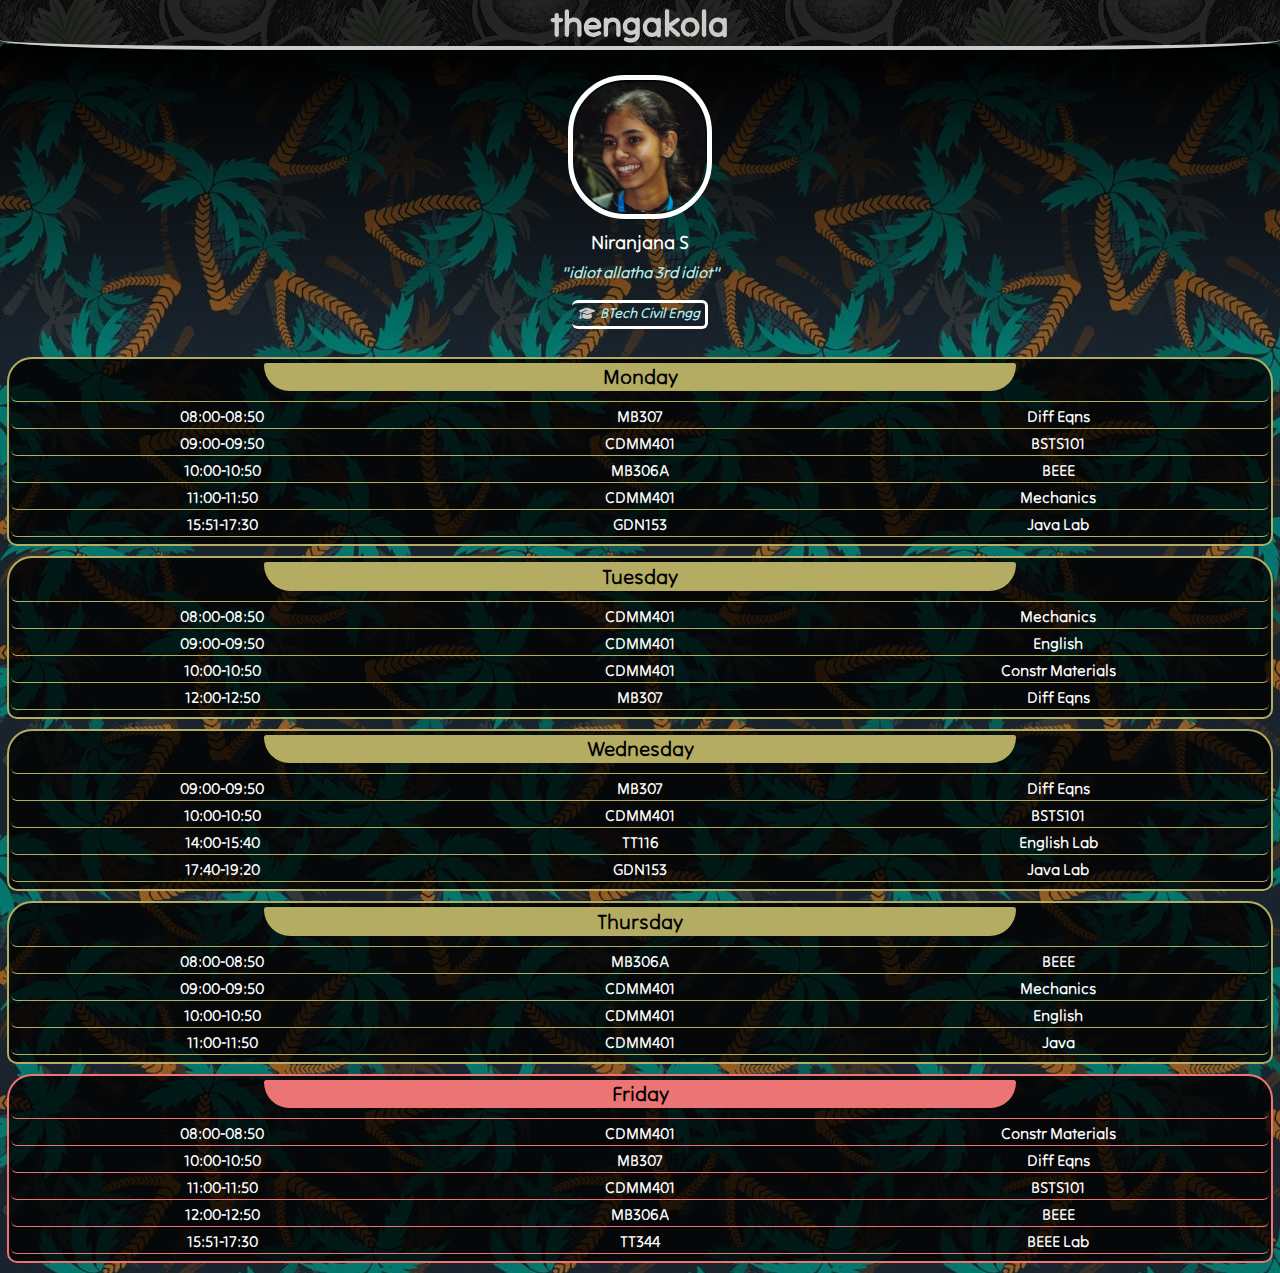
<file: niranjana.html>
<!DOCTYPE html>
<html lang="en">
  <head>
    <meta charset="UTF-8" />
    <meta http-equiv="X-UA-Compatible" content="IE=edge" />
    <meta name="viewport" content="width=device-width, initial-scale=1.0" />
    <meta name="apple-mobile-web-app-capable" content="yes" />
    <meta name="mobile-web-app-capable" content="yes" />
    <title>profile</title>
    <link rel="apple-touch-icon" href="./images/icon2.jpg" />
    <link rel="icon" type="image/x-icon" href="./images/icon.png" />
    <link rel="stylesheet" href="./styleM.css" />
    <link
      rel="stylesheet"
      href="./fontawesome-free-6.3.0-web/css/fontawesome.css"
    />
    <link rel="stylesheet" href="./fontawesome-free-6.3.0-web/css/brands.css" />
    <link rel="stylesheet" href="./fontawesome-free-6.3.0-web/css/solid.css" />
  </head>
  <body>
    <div class="empty"></div>
    <div class="appbar">
      <a href="./index.html">
        <h1 class="title">thengakola</h1>
      </a>
    </div>

    <div class="pCard">
      <div class="personBox">
        <div class="left">
          <img class="pAvatar" src="./avatars/niranjana.jpg" alt="" />
        </div>
        <div class="pInf">
          <div class="subject">
            <div class="pName">Niranjana S</div>
          </div>
          <div class="quote">"idiot allatha 3rd idiot"</div>
          <div class="course">
            <div class="edu">
              <i class="fa-solid fa-graduation-cap"></i> BTech Civil Engg
            </div>
          </div>
        </div>
      </div>
    </div>

    <div class="upper">
      <div class="dayTable">
        <table>
          <td class="dayName">Monday</td>
        </table>
      </div>
    </div>
    <div class="upper">
      <div class="dayTable">
        <table>
          <td class="dayName">Tuesday</td>
        </table>
      </div>
    </div>
    <div class="upper">
      <div class="dayTable">
        <table>
          <td class="dayName">Wednesday</td>
        </table>
      </div>
    </div>
    <div class="upper">
      <div class="dayTable">
        <table>
          <td class="dayName">Thursday</td>
        </table>
      </div>
    </div>
    <div class="upper">
      <div class="dayTable">
        <table>
          <td class="dayName">Friday</td>
        </table>
      </div>
    </div>
    <script src="https://code.jquery.com/jquery-3.7.0.min.js"></script>
    <script src="./profile.js"></script>
  </body>
</html>
</file>
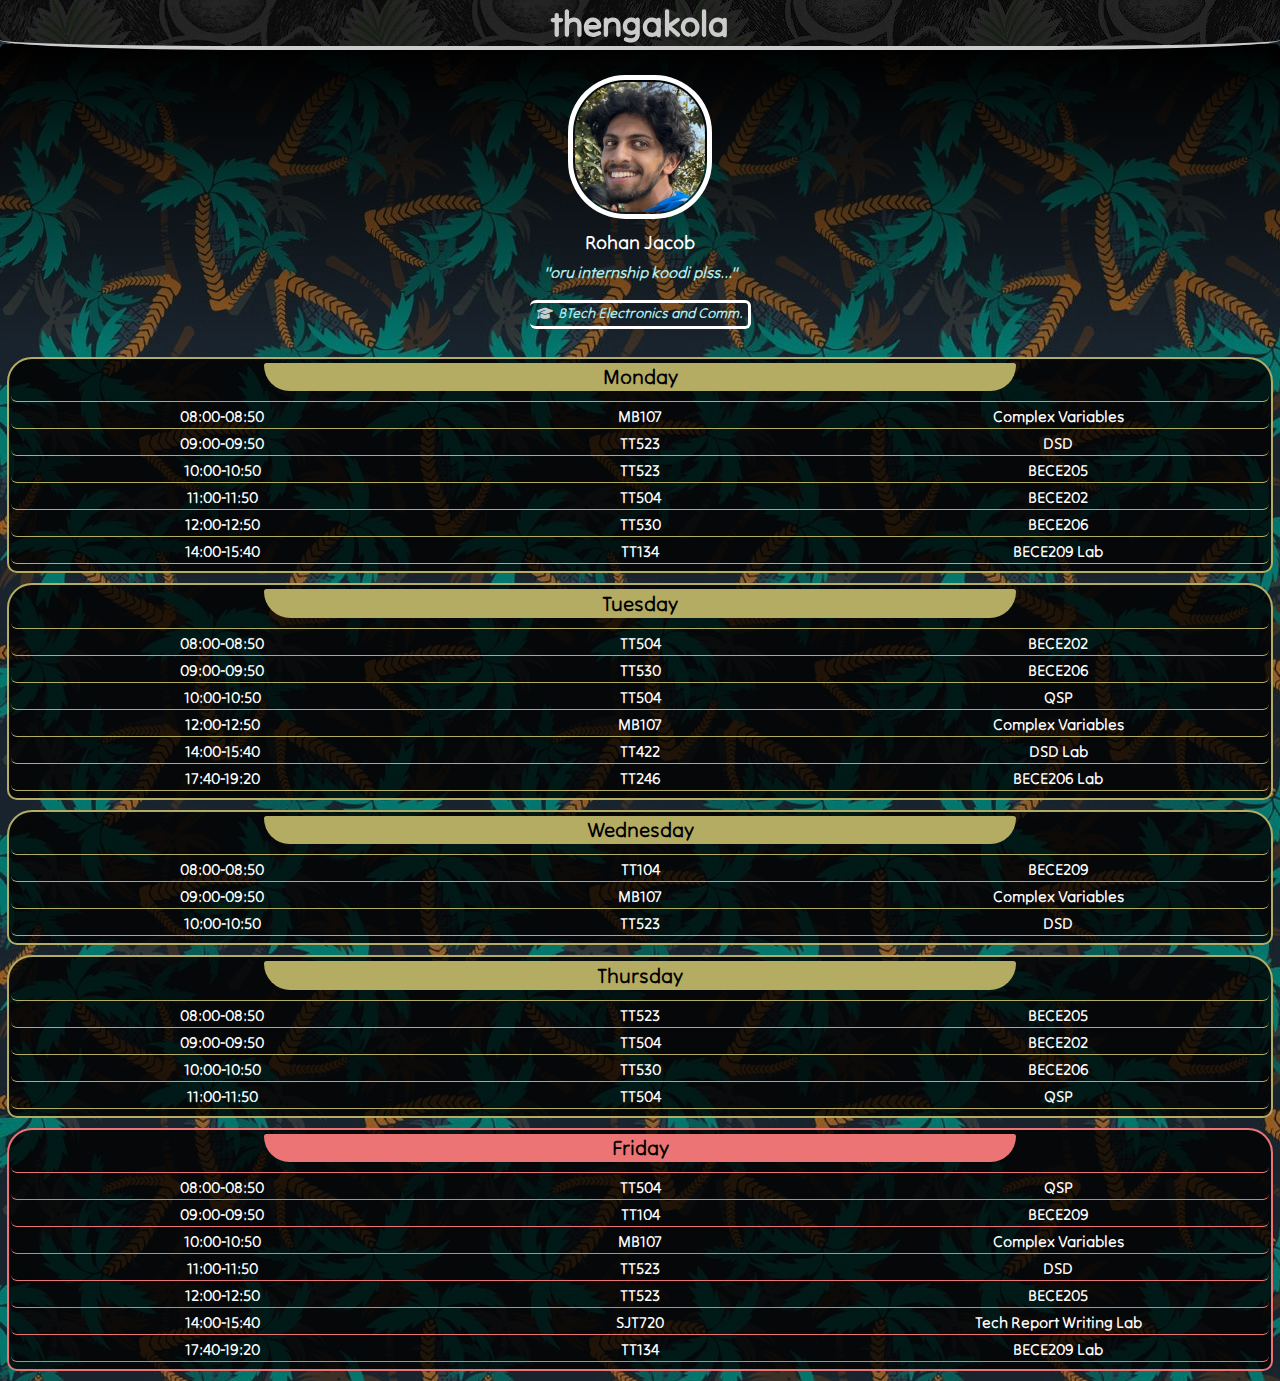
<file: rohan.html>
<!DOCTYPE html>
<html lang="en">
  <head>
    <meta charset="UTF-8" />
    <meta http-equiv="X-UA-Compatible" content="IE=edge" />
    <meta name="viewport" content="width=device-width, initial-scale=1.0" />
    <meta name="apple-mobile-web-app-capable" content="yes" />
    <meta name="mobile-web-app-capable" content="yes" />
    <title>profile</title>
    <link rel="apple-touch-icon" href="./images/icon2.jpg" />
    <link rel="icon" type="image/x-icon" href="./images/icon.png" />
    <link rel="stylesheet" href="./styleM.css" />
    <link
      rel="stylesheet"
      href="./fontawesome-free-6.3.0-web/css/fontawesome.css"
    />
    <link rel="stylesheet" href="./fontawesome-free-6.3.0-web/css/brands.css" />
    <link rel="stylesheet" href="./fontawesome-free-6.3.0-web/css/solid.css" />
  </head>
  <body>
    <div class="empty"></div>
    <div class="appbar">
      <a href="./index.html">
        <h1 class="title">thengakola</h1>
      </a>
    </div>

    <div class="pCard">
      <div class="personBox">
        <div class="left">
          <img class="pAvatar" src="./avatars/rohan.jpg" alt="" />
        </div>
        <div class="pInf">
          <div class="subject">
            <div class="pName">Rohan Jacob</div>
          </div>
          <div class="quote">"oru internship koodi plss..."</div>
          <div class="course">
            <div class="edu">
              <i class="fa-solid fa-graduation-cap"></i> BTech Electronics and
              Comm.
            </div>
          </div>
        </div>
      </div>
    </div>

    <div class="upper">
      <div class="dayTable">
        <table>
          <td class="dayName">Monday</td>
        </table>
      </div>
    </div>
    <div class="upper">
      <div class="dayTable">
        <table>
          <td class="dayName">Tuesday</td>
        </table>
      </div>
    </div>
    <div class="upper">
      <div class="dayTable">
        <table>
          <td class="dayName">Wednesday</td>
        </table>
      </div>
    </div>
    <div class="upper">
      <div class="dayTable">
        <table>
          <td class="dayName">Thursday</td>
        </table>
      </div>
    </div>
    <div class="upper">
      <div class="dayTable">
        <table>
          <td class="dayName">Friday</td>
        </table>
      </div>
    </div>
    <script src="https://code.jquery.com/jquery-3.7.0.min.js"></script>
    <script src="./profile.js"></script>
  </body>
</html>
</file>
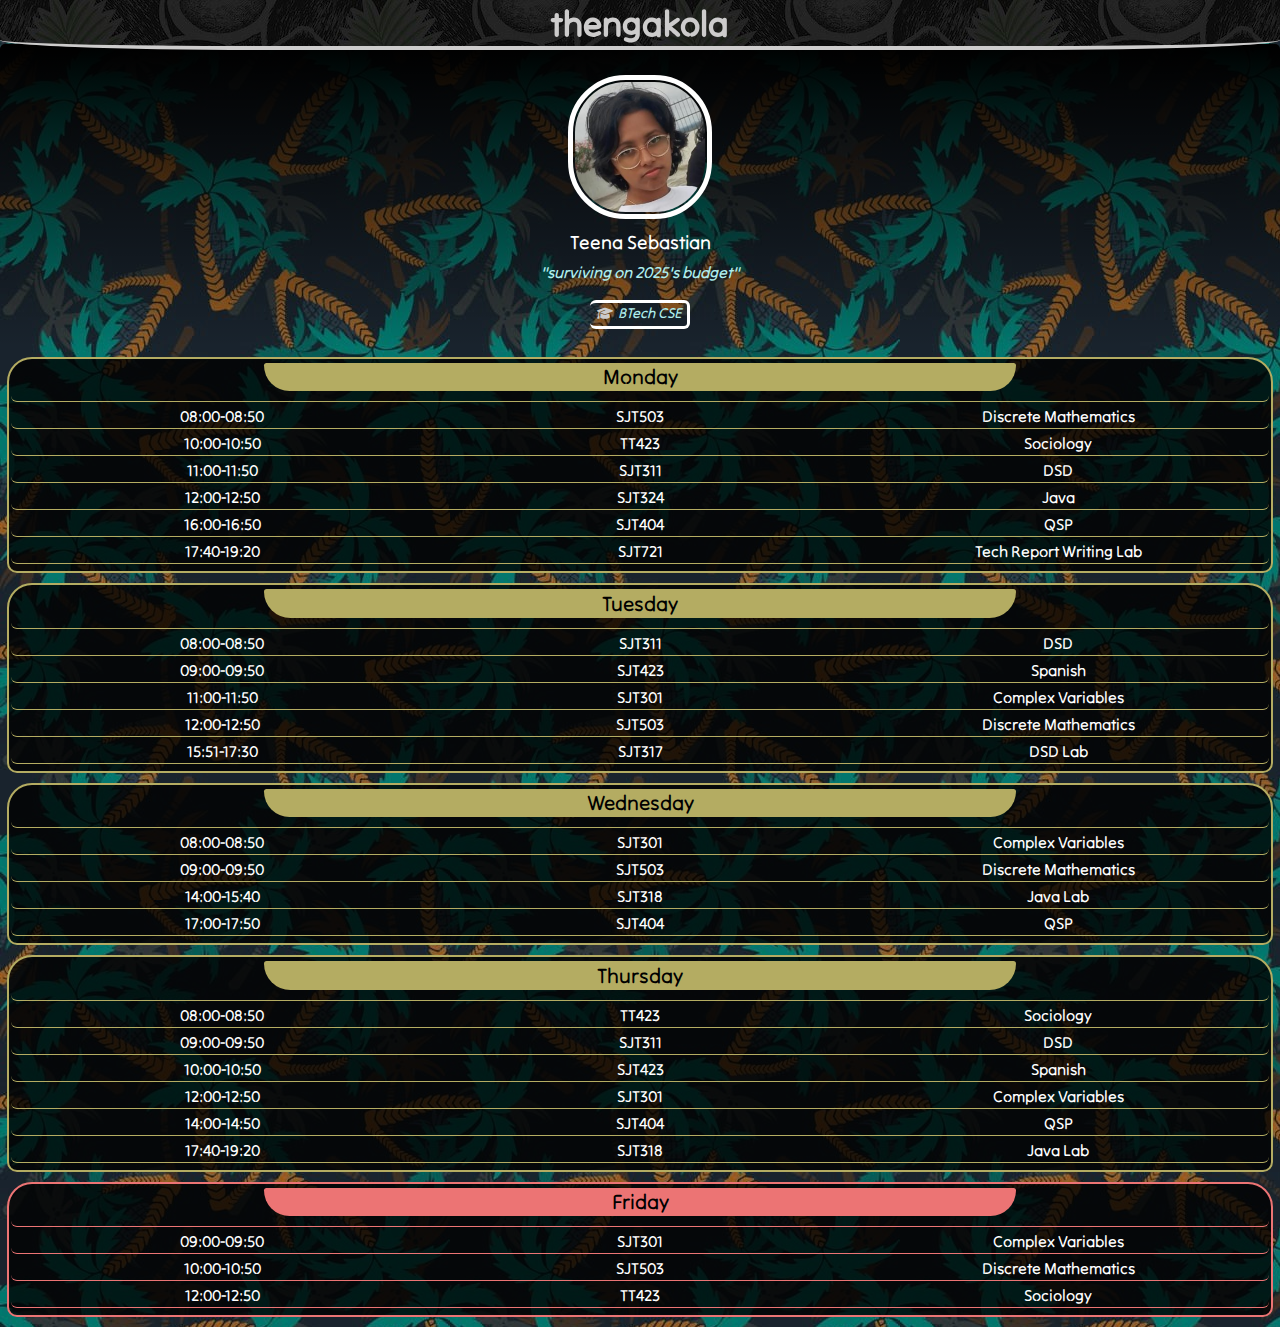
<file: teena.html>
<!DOCTYPE html>
<html lang="en">
  <head>
    <meta charset="UTF-8" />
    <meta http-equiv="X-UA-Compatible" content="IE=edge" />
    <meta name="viewport" content="width=device-width, initial-scale=1.0" />
    <meta name="apple-mobile-web-app-capable" content="yes" />
    <meta name="mobile-web-app-capable" content="yes" />
    <title>profile</title>
    <link rel="apple-touch-icon" href="./images/icon2.jpg" />
    <link rel="icon" type="image/x-icon" href="./images/icon.png" />
    <link rel="stylesheet" href="./styleM.css" />
    <link
      rel="stylesheet"
      href="./fontawesome-free-6.3.0-web/css/fontawesome.css"
    />
    <link rel="stylesheet" href="./fontawesome-free-6.3.0-web/css/brands.css" />
    <link rel="stylesheet" href="./fontawesome-free-6.3.0-web/css/solid.css" />
  </head>
  <body>
    <div class="empty"></div>
    <div class="appbar">
      <a href="./index.html">
        <h1 class="title">thengakola</h1>
      </a>
    </div>

    <div class="pCard">
      <div class="personBox">
        <div class="left">
          <img class="pAvatar" src="./avatars/teena.jpg" alt="" />
        </div>
        <div class="pInf">
          <div class="subject">
            <div class="pName">Teena Sebastian</div>
          </div>
          <div class="quote">"surviving on 2025's budget"</div>
          <div class="course">
            <div class="edu">
              <i class="fa-solid fa-graduation-cap"></i> BTech CSE
            </div>
          </div>
        </div>
      </div>
    </div>

    <div class="upper">
      <div class="dayTable">
        <table>
          <td class="dayName">Monday</td>
        </table>
      </div>
    </div>
    <div class="upper">
      <div class="dayTable">
        <table>
          <td class="dayName">Tuesday</td>
        </table>
      </div>
    </div>
    <div class="upper">
      <div class="dayTable">
        <table>
          <td class="dayName">Wednesday</td>
        </table>
      </div>
    </div>
    <div class="upper">
      <div class="dayTable">
        <table>
          <td class="dayName">Thursday</td>
        </table>
      </div>
    </div>
    <div class="upper">
      <div class="dayTable">
        <table>
          <td class="dayName">Friday</td>
        </table>
      </div>
    </div>
    <script src="https://code.jquery.com/jquery-3.7.0.min.js"></script>
    <script src="./profile.js"></script>
  </body>
</html>
</file>
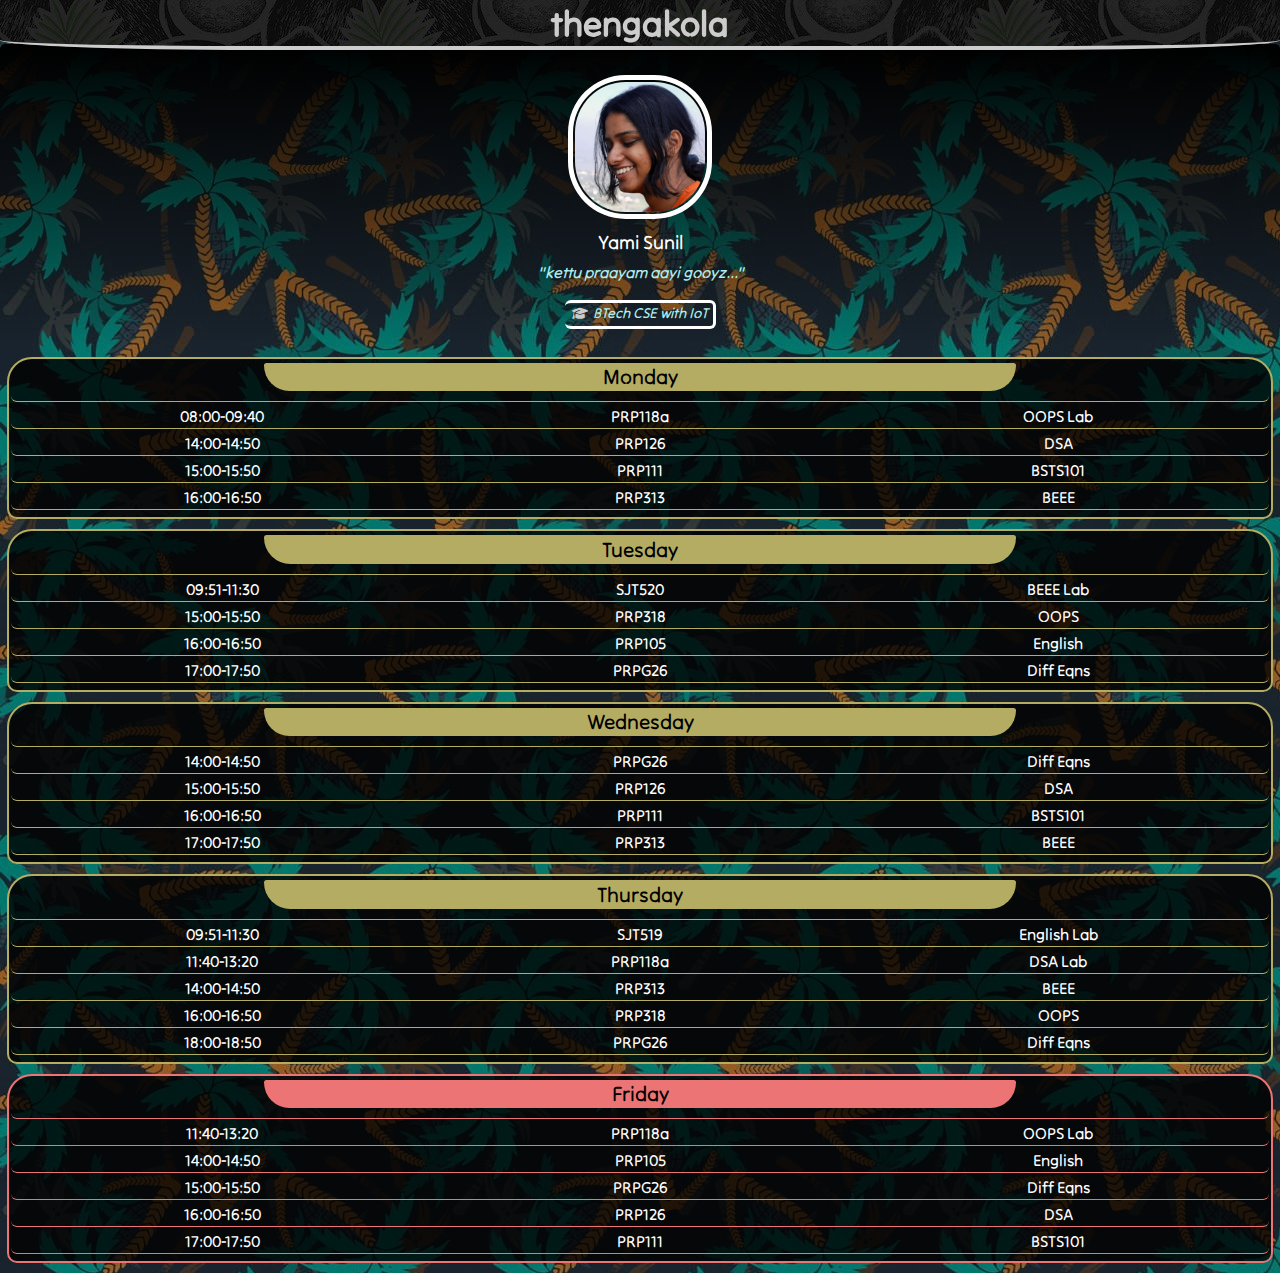
<file: yami.html>
<!DOCTYPE html>
<html lang="en">
  <head>
    <meta charset="UTF-8" />
    <meta http-equiv="X-UA-Compatible" content="IE=edge" />
    <meta name="viewport" content="width=device-width, initial-scale=1.0" />
    <meta name="apple-mobile-web-app-capable" content="yes" />
    <meta name="mobile-web-app-capable" content="yes" />
    <title>profile</title>
    <link rel="apple-touch-icon" href="./images/icon2.jpg" />
    <link rel="icon" type="image/x-icon" href="./images/icon.png" />
    <link rel="stylesheet" href="./styleM.css" />
    <link
      rel="stylesheet"
      href="./fontawesome-free-6.3.0-web/css/fontawesome.css"
    />
    <link rel="stylesheet" href="./fontawesome-free-6.3.0-web/css/brands.css" />
    <link rel="stylesheet" href="./fontawesome-free-6.3.0-web/css/solid.css" />
  </head>
  <body>
    <div class="empty"></div>
    <div class="appbar">
      <a href="./index.html">
        <h1 class="title">thengakola</h1>
      </a>
    </div>

    <div class="pCard">
      <div class="personBox">
        <div class="left">
          <img class="pAvatar" src="./avatars/yami.jpg" alt="" />
        </div>
        <div class="pInf">
          <div class="subject">
            <div class="pName">Yami Sunil</div>
          </div>
          <div class="quote">"kettu praayam aayi gooyz..."</div>
          <div class="course">
            <div class="edu">
              <i class="fa-solid fa-graduation-cap"></i> BTech CSE with IoT
            </div>
          </div>
        </div>
      </div>
    </div>

    <div class="upper">
      <div class="dayTable">
        <table>
          <td class="dayName">Monday</td>
        </table>
      </div>
    </div>
    <div class="upper">
      <div class="dayTable">
        <table>
          <td class="dayName">Tuesday</td>
        </table>
      </div>
    </div>
    <div class="upper">
      <div class="dayTable">
        <table>
          <td class="dayName">Wednesday</td>
        </table>
      </div>
    </div>
    <div class="upper">
      <div class="dayTable">
        <table>
          <td class="dayName">Thursday</td>
        </table>
      </div>
    </div>
    <div class="upper">
      <div class="dayTable">
        <table>
          <td class="dayName">Friday</td>
        </table>
      </div>
    </div>
    <script src="https://code.jquery.com/jquery-3.7.0.min.js"></script>
    <script src="./profile.js"></script>
  </body>
</html>
</file>
<file: styleM.css>
:root {
  --free: rgb(149, 216, 149);
  --busy: rgb(236, 116, 116);
  --to-be-busy: rgb(180, 172, 98);
  --accent: rgb(205, 204, 204);
}

@font-face {
  font-family: "Tilt-Neon";
  font-display: "swap";
  src: url("./fonts/TiltNeon-Regular.ttf");
}

* {
  margin: 0;
  padding: 0;
  box-sizing: border-box;
  border-radius: 6px;
  font-family: Tilt-Neon;
  -webkit-user-select: none;
  -ms-user-select: none;
  user-select: none;
  text-decoration: none;
  -webkit-tap-highlight-color: transparent;
}

.startscreen {
  width: 100vw;
  display: flex;
  justify-content: center;
  align-items: center;
  display: none;
  background: black;
}

.logo {
  height: 180px;
  top: 35%;
  position: absolute;
  z-index: 25;
  animation: beat 0.4s infinite alternate;
  transform-origin: center;
  display: none;
}

@keyframes beat {
  to {
    transform: scale(1.1);
  }
}

body {
  background-attachment: fixed;
  background: url("./images/appBG.jpg");
}

i {
  color: var(--accent);
  padding: 5px 2px;
}

.empty {
  height: 44px;
}
.emptyHome {
  height: 55px;
}

.appbar {
  background: url("./images/titlebg.jpg");
  background-size: auto;
  height: 50px;
  width: 100%;
  display: flex;
  justify-content: center;
  align-items: center;
  border-bottom: 4px solid var(--accent);
  border-top-left-radius: 0%;
  border-top-right-radius: 0%;
  border-bottom-right-radius: 20%;
  border-bottom-left-radius: 20%;
  position: fixed;
  top: 0;
  z-index: 20;
}

.title {
  font-size: 2.2rem;
  color: var(--accent);
  font-family: "Tilt-Neon";
  padding: 0 10px;
}

.card {
  margin: 4px;
  padding: 3px;
}

.currentBox {
  height: 96px;
  display: grid;
  border: 3px solid var(--accent);
  grid-template-columns: 25% 75%;
  /* background: rgba(0, 255, 0, 0.257); */
  /* background: #000; */
  background-size: cover;
  border-bottom-right-radius: 0%;
  border-bottom-left-radius: 0%;
  border-top-right-radius: 0%;
  border-top-left-radius: 20px;
  border-bottom: none;
}
.pCard {
  /* background: #000000d5; */
  background: linear-gradient(black, rgba(0, 0, 0, 0));
  /* margin: 0 4px; */
  padding: 20px 3px 3px 3px;
  /* border-bottom-right-radius: 30px; */
  /* border-bottom-left-radius: 30px; */
  border-top-right-radius: 5px;
  border-top-left-radius: 5px;
  /* border-radius: 50%; */
}
.personBox {
  /* height: 110px; */
  display: flex;
  flex-direction: column;
  /* border: 3px solid var(--accent); */
  background-size: cover;
  border-bottom-right-radius: 0px;
  border-bottom-left-radius: 0px;
  border-top-right-radius: 0px;
  border-top-left-radius: 0px;
  padding: 5px 0 10px 0;
}

.fa-chevron-down {
  color: var(--accent);
  padding: 4px 48%;
  z-index: 0;
}

.avatar {
  object-fit: contain;
  height: 5.4rem;
  padding: 2px;
  margin: 6px;
  /* border: 3px dashed var(--to-be-busy); */
  /* border-right: none; */
  border-radius: 40%;
}
.pAvatar {
  object-fit: contain;
  height: 9rem;
  padding: 2px;
  margin: 6px;
  border: 5px solid white;
  border-radius: 40%;
}

.left {
  display: flex;
  align-items: center;
  justify-content: center;
}

.right {
  border: 3px solid var(--status);
  margin: 5px;
  display: grid;
  background: #000000c8;
  border-radius: 15px;
  color: paleturquoise;
  grid-template-rows: 50% 50%;
  justify-content: space-around;
  border-bottom-right-radius: 0;
  border-bottom-left-radius: 20px;
  border-top-right-radius: 20px;
  border-top-left-radius: 0px;
}
.pInf {
  border: 3px solid var(--status);
  margin: 5px;
  border-radius: 15px;
  color: paleturquoise;
  justify-content: space-around;
}

.subject {
  display: flex;
  align-items: end;
  justify-content: center;
  padding: 0 5px 8px 5px;
}

.subName {
  border-right: 3px solid var(--theme);
  border-bottom: 3px solid var(--theme);
  border-left: 3px solid var(--theme);
  padding: 0 5px;
  color: var(--theme);
}
.pName {
  border-right: 3px solid var(--theme);
  border-bottom: 3px solid var(--theme);
  border-left: 3px solid var(--theme);
  padding: 0 5px;
  color: white;
  font-size: 1.2rem;
}

.timeloc {
  padding: 2.5px 5px 0 5px;
  display: flex;
  align-items: start;
  justify-content: center;
  color: var(--theme);
}

.edu {
  color: var(--theme);
  padding: 0 5px;
  margin: 0 2.5px;
  border-right: 3px solid white;
  border-bottom: 3px solid white;
  border-top: 3px solid white;
  font-size: 0.9rem;
  font-style: italic;
}
.fa-graduation-cap {
  font-size: 0.8rem;
}
.time {
  color: var(--theme);
  padding: 0 5px;
  margin: 0 2.5px;
  border-right: 3px solid var(--to-be-busy);
  border-bottom: 3px solid var(--to-be-busy);
  border-top: 3px solid var(--to-be-busy);
}

.location {
  padding: 0 5px;
  margin: 0 2.5px;

  color: var(--to-be-busy);
  border-left: 3px solid var(--to-be-busy);
  border-bottom: 3px solid var(--to-be-busy);
  border-top: 3px solid var(--to-be-busy);
}

.bottom {
  background: #000000c8;
  font-size: 1rem;
  display: flex;
  border: 3px solid var(--accent);
  border-top: none;
  align-items: center;
  justify-content: center;
  border-top-right-radius: 0%;
  border-bottom-left-radius: 0%;
  border-bottom-right-radius: 20px;
  border-top-left-radius: 0%;
  text-align: center;
}

.lastClass {
  color: var(--accent);
  font-size: 1.2rem;
}

.middle {
  background: #000000c8;
  color: var(--accent);
  border-right: 3px solid var(--accent);
  border-left: 3px solid var(--accent);
  border-top: 0;
  border-bottom: 0;
  border-radius: 0;
  padding: 10px 0 0 0;
  display: none;
}

.visible {
  display: block;
}

.hidden {
  display: none;
}

table {
  width: 100%;
}

td {
  border: none;
  border-radius: 3px;
  text-align: center;
}

.dayTable table {
  border: 2px solid var(--to-be-busy);
  border-radius: 10px;
  color: white;
  padding: 0 0 5px 0;
  width: calc(100vw - 14px);
  margin: 10px 7px;
  background: #000000c8;
  border-top-left-radius: 25px;
  border-top-right-radius: 25px;
}
.dayTable table tbody tr {
  display: flex;
  border-bottom: 1.8px solid var(--to-be-busy);
  padding: 2px;
}
table tbody tr td {
  flex: 2;
}
.dayName {
  background: var(--to-be-busy);
  color: #000;
  font-size: 1.3rem;
  margin: 0 20% 8px 20%;
  border-radius: 50px;
  padding: 0.5px 0 1px 0;
  border-top-left-radius: 5px;
  border-top-right-radius: 5px;
}
.quote {
  color: var(--theme);
  font-style: italic;
  text-align: center;
  padding: 0 0 8px 0;
}
.course {
  display: flex;
  align-items: start;
  justify-content: center;
  color: var(--theme);
  padding: 10px 0 0 0;
}
</file>
<file: fontawesome-free-6.3.0-web/css/brands.css>
/*!
 * Font Awesome Free 6.3.0 by @fontawesome - https://fontawesome.com
 * License - https://fontawesome.com/license/free (Icons: CC BY 4.0, Fonts: SIL OFL 1.1, Code: MIT License)
 * Copyright 2023 Fonticons, Inc.
 */
:root, :host {
  --fa-style-family-brands: 'Font Awesome 6 Brands';
  --fa-font-brands: normal 400 1em/1 'Font Awesome 6 Brands'; }

@font-face {
  font-family: 'Font Awesome 6 Brands';
  font-style: normal;
  font-weight: 400;
  font-display: block;
  src: url("../webfonts/fa-brands-400.woff2") format("woff2"), url("../webfonts/fa-brands-400.ttf") format("truetype"); }

.fab,
.fa-brands {
  font-weight: 400; }

.fa-monero:before {
  content: "\f3d0"; }

.fa-hooli:before {
  content: "\f427"; }

.fa-yelp:before {
  content: "\f1e9"; }

.fa-cc-visa:before {
  content: "\f1f0"; }

.fa-lastfm:before {
  content: "\f202"; }

.fa-shopware:before {
  content: "\f5b5"; }

.fa-creative-commons-nc:before {
  content: "\f4e8"; }

.fa-aws:before {
  content: "\f375"; }

.fa-redhat:before {
  content: "\f7bc"; }

.fa-yoast:before {
  content: "\f2b1"; }

.fa-cloudflare:before {
  content: "\e07d"; }

.fa-ups:before {
  content: "\f7e0"; }

.fa-wpexplorer:before {
  content: "\f2de"; }

.fa-dyalog:before {
  content: "\f399"; }

.fa-bity:before {
  content: "\f37a"; }

.fa-stackpath:before {
  content: "\f842"; }

.fa-buysellads:before {
  content: "\f20d"; }

.fa-first-order:before {
  content: "\f2b0"; }

.fa-modx:before {
  content: "\f285"; }

.fa-guilded:before {
  content: "\e07e"; }

.fa-vnv:before {
  content: "\f40b"; }

.fa-square-js:before {
  content: "\f3b9"; }

.fa-js-square:before {
  content: "\f3b9"; }

.fa-microsoft:before {
  content: "\f3ca"; }

.fa-qq:before {
  content: "\f1d6"; }

.fa-orcid:before {
  content: "\f8d2"; }

.fa-java:before {
  content: "\f4e4"; }

.fa-invision:before {
  content: "\f7b0"; }

.fa-creative-commons-pd-alt:before {
  content: "\f4ed"; }

.fa-centercode:before {
  content: "\f380"; }

.fa-glide-g:before {
  content: "\f2a6"; }

.fa-drupal:before {
  content: "\f1a9"; }

.fa-hire-a-helper:before {
  content: "\f3b0"; }

.fa-creative-commons-by:before {
  content: "\f4e7"; }

.fa-unity:before {
  content: "\e049"; }

.fa-whmcs:before {
  content: "\f40d"; }

.fa-rocketchat:before {
  content: "\f3e8"; }

.fa-vk:before {
  content: "\f189"; }

.fa-untappd:before {
  content: "\f405"; }

.fa-mailchimp:before {
  content: "\f59e"; }

.fa-css3-alt:before {
  content: "\f38b"; }

.fa-square-reddit:before {
  content: "\f1a2"; }

.fa-reddit-square:before {
  content: "\f1a2"; }

.fa-vimeo-v:before {
  content: "\f27d"; }

.fa-contao:before {
  content: "\f26d"; }

.fa-square-font-awesome:before {
  content: "\e5ad"; }

.fa-deskpro:before {
  content: "\f38f"; }

.fa-sistrix:before {
  content: "\f3ee"; }

.fa-square-instagram:before {
  content: "\e055"; }

.fa-instagram-square:before {
  content: "\e055"; }

.fa-battle-net:before {
  content: "\f835"; }

.fa-the-red-yeti:before {
  content: "\f69d"; }

.fa-square-hacker-news:before {
  content: "\f3af"; }

.fa-hacker-news-square:before {
  content: "\f3af"; }

.fa-edge:before {
  content: "\f282"; }

.fa-napster:before {
  content: "\f3d2"; }

.fa-square-snapchat:before {
  content: "\f2ad"; }

.fa-snapchat-square:before {
  content: "\f2ad"; }

.fa-google-plus-g:before {
  content: "\f0d5"; }

.fa-artstation:before {
  content: "\f77a"; }

.fa-markdown:before {
  content: "\f60f"; }

.fa-sourcetree:before {
  content: "\f7d3"; }

.fa-google-plus:before {
  content: "\f2b3"; }

.fa-diaspora:before {
  content: "\f791"; }

.fa-foursquare:before {
  content: "\f180"; }

.fa-stack-overflow:before {
  content: "\f16c"; }

.fa-github-alt:before {
  content: "\f113"; }

.fa-phoenix-squadron:before {
  content: "\f511"; }

.fa-pagelines:before {
  content: "\f18c"; }

.fa-algolia:before {
  content: "\f36c"; }

.fa-red-river:before {
  content: "\f3e3"; }

.fa-creative-commons-sa:before {
  content: "\f4ef"; }

.fa-safari:before {
  content: "\f267"; }

.fa-google:before {
  content: "\f1a0"; }

.fa-square-font-awesome-stroke:before {
  content: "\f35c"; }

.fa-font-awesome-alt:before {
  content: "\f35c"; }

.fa-atlassian:before {
  content: "\f77b"; }

.fa-linkedin-in:before {
  content: "\f0e1"; }

.fa-digital-ocean:before {
  content: "\f391"; }

.fa-nimblr:before {
  content: "\f5a8"; }

.fa-chromecast:before {
  content: "\f838"; }

.fa-evernote:before {
  content: "\f839"; }

.fa-hacker-news:before {
  content: "\f1d4"; }

.fa-creative-commons-sampling:before {
  content: "\f4f0"; }

.fa-adversal:before {
  content: "\f36a"; }

.fa-creative-commons:before {
  content: "\f25e"; }

.fa-watchman-monitoring:before {
  content: "\e087"; }

.fa-fonticons:before {
  content: "\f280"; }

.fa-weixin:before {
  content: "\f1d7"; }

.fa-shirtsinbulk:before {
  content: "\f214"; }

.fa-codepen:before {
  content: "\f1cb"; }

.fa-git-alt:before {
  content: "\f841"; }

.fa-lyft:before {
  content: "\f3c3"; }

.fa-rev:before {
  content: "\f5b2"; }

.fa-windows:before {
  content: "\f17a"; }

.fa-wizards-of-the-coast:before {
  content: "\f730"; }

.fa-square-viadeo:before {
  content: "\f2aa"; }

.fa-viadeo-square:before {
  content: "\f2aa"; }

.fa-meetup:before {
  content: "\f2e0"; }

.fa-centos:before {
  content: "\f789"; }

.fa-adn:before {
  content: "\f170"; }

.fa-cloudsmith:before {
  content: "\f384"; }

.fa-pied-piper-alt:before {
  content: "\f1a8"; }

.fa-square-dribbble:before {
  content: "\f397"; }

.fa-dribbble-square:before {
  content: "\f397"; }

.fa-codiepie:before {
  content: "\f284"; }

.fa-node:before {
  content: "\f419"; }

.fa-mix:before {
  content: "\f3cb"; }

.fa-steam:before {
  content: "\f1b6"; }

.fa-cc-apple-pay:before {
  content: "\f416"; }

.fa-scribd:before {
  content: "\f28a"; }

.fa-openid:before {
  content: "\f19b"; }

.fa-instalod:before {
  content: "\e081"; }

.fa-expeditedssl:before {
  content: "\f23e"; }

.fa-sellcast:before {
  content: "\f2da"; }

.fa-square-twitter:before {
  content: "\f081"; }

.fa-twitter-square:before {
  content: "\f081"; }

.fa-r-project:before {
  content: "\f4f7"; }

.fa-delicious:before {
  content: "\f1a5"; }

.fa-freebsd:before {
  content: "\f3a4"; }

.fa-vuejs:before {
  content: "\f41f"; }

.fa-accusoft:before {
  content: "\f369"; }

.fa-ioxhost:before {
  content: "\f208"; }

.fa-fonticons-fi:before {
  content: "\f3a2"; }

.fa-app-store:before {
  content: "\f36f"; }

.fa-cc-mastercard:before {
  content: "\f1f1"; }

.fa-itunes-note:before {
  content: "\f3b5"; }

.fa-golang:before {
  content: "\e40f"; }

.fa-kickstarter:before {
  content: "\f3bb"; }

.fa-grav:before {
  content: "\f2d6"; }

.fa-weibo:before {
  content: "\f18a"; }

.fa-uncharted:before {
  content: "\e084"; }

.fa-firstdraft:before {
  content: "\f3a1"; }

.fa-square-youtube:before {
  content: "\f431"; }

.fa-youtube-square:before {
  content: "\f431"; }

.fa-wikipedia-w:before {
  content: "\f266"; }

.fa-wpressr:before {
  content: "\f3e4"; }

.fa-rendact:before {
  content: "\f3e4"; }

.fa-angellist:before {
  content: "\f209"; }

.fa-galactic-republic:before {
  content: "\f50c"; }

.fa-nfc-directional:before {
  content: "\e530"; }

.fa-skype:before {
  content: "\f17e"; }

.fa-joget:before {
  content: "\f3b7"; }

.fa-fedora:before {
  content: "\f798"; }

.fa-stripe-s:before {
  content: "\f42a"; }

.fa-meta:before {
  content: "\e49b"; }

.fa-laravel:before {
  content: "\f3bd"; }

.fa-hotjar:before {
  content: "\f3b1"; }

.fa-bluetooth-b:before {
  content: "\f294"; }

.fa-sticker-mule:before {
  content: "\f3f7"; }

.fa-creative-commons-zero:before {
  content: "\f4f3"; }

.fa-hips:before {
  content: "\f452"; }

.fa-behance:before {
  content: "\f1b4"; }

.fa-reddit:before {
  content: "\f1a1"; }

.fa-discord:before {
  content: "\f392"; }

.fa-chrome:before {
  content: "\f268"; }

.fa-app-store-ios:before {
  content: "\f370"; }

.fa-cc-discover:before {
  content: "\f1f2"; }

.fa-wpbeginner:before {
  content: "\f297"; }

.fa-confluence:before {
  content: "\f78d"; }

.fa-mdb:before {
  content: "\f8ca"; }

.fa-dochub:before {
  content: "\f394"; }

.fa-accessible-icon:before {
  content: "\f368"; }

.fa-ebay:before {
  content: "\f4f4"; }

.fa-amazon:before {
  content: "\f270"; }

.fa-unsplash:before {
  content: "\e07c"; }

.fa-yarn:before {
  content: "\f7e3"; }

.fa-square-steam:before {
  content: "\f1b7"; }

.fa-steam-square:before {
  content: "\f1b7"; }

.fa-500px:before {
  content: "\f26e"; }

.fa-square-vimeo:before {
  content: "\f194"; }

.fa-vimeo-square:before {
  content: "\f194"; }

.fa-asymmetrik:before {
  content: "\f372"; }

.fa-font-awesome:before {
  content: "\f2b4"; }

.fa-font-awesome-flag:before {
  content: "\f2b4"; }

.fa-font-awesome-logo-full:before {
  content: "\f2b4"; }

.fa-gratipay:before {
  content: "\f184"; }

.fa-apple:before {
  content: "\f179"; }

.fa-hive:before {
  content: "\e07f"; }

.fa-gitkraken:before {
  content: "\f3a6"; }

.fa-keybase:before {
  content: "\f4f5"; }

.fa-apple-pay:before {
  content: "\f415"; }

.fa-padlet:before {
  content: "\e4a0"; }

.fa-amazon-pay:before {
  content: "\f42c"; }

.fa-square-github:before {
  content: "\f092"; }

.fa-github-square:before {
  content: "\f092"; }

.fa-stumbleupon:before {
  content: "\f1a4"; }

.fa-fedex:before {
  content: "\f797"; }

.fa-phoenix-framework:before {
  content: "\f3dc"; }

.fa-shopify:before {
  content: "\e057"; }

.fa-neos:before {
  content: "\f612"; }

.fa-hackerrank:before {
  content: "\f5f7"; }

.fa-researchgate:before {
  content: "\f4f8"; }

.fa-swift:before {
  content: "\f8e1"; }

.fa-angular:before {
  content: "\f420"; }

.fa-speakap:before {
  content: "\f3f3"; }

.fa-angrycreative:before {
  content: "\f36e"; }

.fa-y-combinator:before {
  content: "\f23b"; }

.fa-empire:before {
  content: "\f1d1"; }

.fa-envira:before {
  content: "\f299"; }

.fa-square-gitlab:before {
  content: "\e5ae"; }

.fa-gitlab-square:before {
  content: "\e5ae"; }

.fa-studiovinari:before {
  content: "\f3f8"; }

.fa-pied-piper:before {
  content: "\f2ae"; }

.fa-wordpress:before {
  content: "\f19a"; }

.fa-product-hunt:before {
  content: "\f288"; }

.fa-firefox:before {
  content: "\f269"; }

.fa-linode:before {
  content: "\f2b8"; }

.fa-goodreads:before {
  content: "\f3a8"; }

.fa-square-odnoklassniki:before {
  content: "\f264"; }

.fa-odnoklassniki-square:before {
  content: "\f264"; }

.fa-jsfiddle:before {
  content: "\f1cc"; }

.fa-sith:before {
  content: "\f512"; }

.fa-themeisle:before {
  content: "\f2b2"; }

.fa-page4:before {
  content: "\f3d7"; }

.fa-hashnode:before {
  content: "\e499"; }

.fa-react:before {
  content: "\f41b"; }

.fa-cc-paypal:before {
  content: "\f1f4"; }

.fa-squarespace:before {
  content: "\f5be"; }

.fa-cc-stripe:before {
  content: "\f1f5"; }

.fa-creative-commons-share:before {
  content: "\f4f2"; }

.fa-bitcoin:before {
  content: "\f379"; }

.fa-keycdn:before {
  content: "\f3ba"; }

.fa-opera:before {
  content: "\f26a"; }

.fa-itch-io:before {
  content: "\f83a"; }

.fa-umbraco:before {
  content: "\f8e8"; }

.fa-galactic-senate:before {
  content: "\f50d"; }

.fa-ubuntu:before {
  content: "\f7df"; }

.fa-draft2digital:before {
  content: "\f396"; }

.fa-stripe:before {
  content: "\f429"; }

.fa-houzz:before {
  content: "\f27c"; }

.fa-gg:before {
  content: "\f260"; }

.fa-dhl:before {
  content: "\f790"; }

.fa-square-pinterest:before {
  content: "\f0d3"; }

.fa-pinterest-square:before {
  content: "\f0d3"; }

.fa-xing:before {
  content: "\f168"; }

.fa-blackberry:before {
  content: "\f37b"; }

.fa-creative-commons-pd:before {
  content: "\f4ec"; }

.fa-playstation:before {
  content: "\f3df"; }

.fa-quinscape:before {
  content: "\f459"; }

.fa-less:before {
  content: "\f41d"; }

.fa-blogger-b:before {
  content: "\f37d"; }

.fa-opencart:before {
  content: "\f23d"; }

.fa-vine:before {
  content: "\f1ca"; }

.fa-paypal:before {
  content: "\f1ed"; }

.fa-gitlab:before {
  content: "\f296"; }

.fa-typo3:before {
  content: "\f42b"; }

.fa-reddit-alien:before {
  content: "\f281"; }

.fa-yahoo:before {
  content: "\f19e"; }

.fa-dailymotion:before {
  content: "\e052"; }

.fa-affiliatetheme:before {
  content: "\f36b"; }

.fa-pied-piper-pp:before {
  content: "\f1a7"; }

.fa-bootstrap:before {
  content: "\f836"; }

.fa-odnoklassniki:before {
  content: "\f263"; }

.fa-nfc-symbol:before {
  content: "\e531"; }

.fa-ethereum:before {
  content: "\f42e"; }

.fa-speaker-deck:before {
  content: "\f83c"; }

.fa-creative-commons-nc-eu:before {
  content: "\f4e9"; }

.fa-patreon:before {
  content: "\f3d9"; }

.fa-avianex:before {
  content: "\f374"; }

.fa-ello:before {
  content: "\f5f1"; }

.fa-gofore:before {
  content: "\f3a7"; }

.fa-bimobject:before {
  content: "\f378"; }

.fa-facebook-f:before {
  content: "\f39e"; }

.fa-square-google-plus:before {
  content: "\f0d4"; }

.fa-google-plus-square:before {
  content: "\f0d4"; }

.fa-mandalorian:before {
  content: "\f50f"; }

.fa-first-order-alt:before {
  content: "\f50a"; }

.fa-osi:before {
  content: "\f41a"; }

.fa-google-wallet:before {
  content: "\f1ee"; }

.fa-d-and-d-beyond:before {
  content: "\f6ca"; }

.fa-periscope:before {
  content: "\f3da"; }

.fa-fulcrum:before {
  content: "\f50b"; }

.fa-cloudscale:before {
  content: "\f383"; }

.fa-forumbee:before {
  content: "\f211"; }

.fa-mizuni:before {
  content: "\f3cc"; }

.fa-schlix:before {
  content: "\f3ea"; }

.fa-square-xing:before {
  content: "\f169"; }

.fa-xing-square:before {
  content: "\f169"; }

.fa-bandcamp:before {
  content: "\f2d5"; }

.fa-wpforms:before {
  content: "\f298"; }

.fa-cloudversify:before {
  content: "\f385"; }

.fa-usps:before {
  content: "\f7e1"; }

.fa-megaport:before {
  content: "\f5a3"; }

.fa-magento:before {
  content: "\f3c4"; }

.fa-spotify:before {
  content: "\f1bc"; }

.fa-optin-monster:before {
  content: "\f23c"; }

.fa-fly:before {
  content: "\f417"; }

.fa-aviato:before {
  content: "\f421"; }

.fa-itunes:before {
  content: "\f3b4"; }

.fa-cuttlefish:before {
  content: "\f38c"; }

.fa-blogger:before {
  content: "\f37c"; }

.fa-flickr:before {
  content: "\f16e"; }

.fa-viber:before {
  content: "\f409"; }

.fa-soundcloud:before {
  content: "\f1be"; }

.fa-digg:before {
  content: "\f1a6"; }

.fa-tencent-weibo:before {
  content: "\f1d5"; }

.fa-symfony:before {
  content: "\f83d"; }

.fa-maxcdn:before {
  content: "\f136"; }

.fa-etsy:before {
  content: "\f2d7"; }

.fa-facebook-messenger:before {
  content: "\f39f"; }

.fa-audible:before {
  content: "\f373"; }

.fa-think-peaks:before {
  content: "\f731"; }

.fa-bilibili:before {
  content: "\e3d9"; }

.fa-erlang:before {
  content: "\f39d"; }

.fa-cotton-bureau:before {
  content: "\f89e"; }

.fa-dashcube:before {
  content: "\f210"; }

.fa-42-group:before {
  content: "\e080"; }

.fa-innosoft:before {
  content: "\e080"; }

.fa-stack-exchange:before {
  content: "\f18d"; }

.fa-elementor:before {
  content: "\f430"; }

.fa-square-pied-piper:before {
  content: "\e01e"; }

.fa-pied-piper-square:before {
  content: "\e01e"; }

.fa-creative-commons-nd:before {
  content: "\f4eb"; }

.fa-palfed:before {
  content: "\f3d8"; }

.fa-superpowers:before {
  content: "\f2dd"; }

.fa-resolving:before {
  content: "\f3e7"; }

.fa-xbox:before {
  content: "\f412"; }

.fa-searchengin:before {
  content: "\f3eb"; }

.fa-tiktok:before {
  content: "\e07b"; }

.fa-square-facebook:before {
  content: "\f082"; }

.fa-facebook-square:before {
  content: "\f082"; }

.fa-renren:before {
  content: "\f18b"; }

.fa-linux:before {
  content: "\f17c"; }

.fa-glide:before {
  content: "\f2a5"; }

.fa-linkedin:before {
  content: "\f08c"; }

.fa-hubspot:before {
  content: "\f3b2"; }

.fa-deploydog:before {
  content: "\f38e"; }

.fa-twitch:before {
  content: "\f1e8"; }

.fa-ravelry:before {
  content: "\f2d9"; }

.fa-mixer:before {
  content: "\e056"; }

.fa-square-lastfm:before {
  content: "\f203"; }

.fa-lastfm-square:before {
  content: "\f203"; }

.fa-vimeo:before {
  content: "\f40a"; }

.fa-mendeley:before {
  content: "\f7b3"; }

.fa-uniregistry:before {
  content: "\f404"; }

.fa-figma:before {
  content: "\f799"; }

.fa-creative-commons-remix:before {
  content: "\f4ee"; }

.fa-cc-amazon-pay:before {
  content: "\f42d"; }

.fa-dropbox:before {
  content: "\f16b"; }

.fa-instagram:before {
  content: "\f16d"; }

.fa-cmplid:before {
  content: "\e360"; }

.fa-facebook:before {
  content: "\f09a"; }

.fa-gripfire:before {
  content: "\f3ac"; }

.fa-jedi-order:before {
  content: "\f50e"; }

.fa-uikit:before {
  content: "\f403"; }

.fa-fort-awesome-alt:before {
  content: "\f3a3"; }

.fa-phabricator:before {
  content: "\f3db"; }

.fa-ussunnah:before {
  content: "\f407"; }

.fa-earlybirds:before {
  content: "\f39a"; }

.fa-trade-federation:before {
  content: "\f513"; }

.fa-autoprefixer:before {
  content: "\f41c"; }

.fa-whatsapp:before {
  content: "\f232"; }

.fa-slideshare:before {
  content: "\f1e7"; }

.fa-google-play:before {
  content: "\f3ab"; }

.fa-viadeo:before {
  content: "\f2a9"; }

.fa-line:before {
  content: "\f3c0"; }

.fa-google-drive:before {
  content: "\f3aa"; }

.fa-servicestack:before {
  content: "\f3ec"; }

.fa-simplybuilt:before {
  content: "\f215"; }

.fa-bitbucket:before {
  content: "\f171"; }

.fa-imdb:before {
  content: "\f2d8"; }

.fa-deezer:before {
  content: "\e077"; }

.fa-raspberry-pi:before {
  content: "\f7bb"; }

.fa-jira:before {
  content: "\f7b1"; }

.fa-docker:before {
  content: "\f395"; }

.fa-screenpal:before {
  content: "\e570"; }

.fa-bluetooth:before {
  content: "\f293"; }

.fa-gitter:before {
  content: "\f426"; }

.fa-d-and-d:before {
  content: "\f38d"; }

.fa-microblog:before {
  content: "\e01a"; }

.fa-cc-diners-club:before {
  content: "\f24c"; }

.fa-gg-circle:before {
  content: "\f261"; }

.fa-pied-piper-hat:before {
  content: "\f4e5"; }

.fa-kickstarter-k:before {
  content: "\f3bc"; }

.fa-yandex:before {
  content: "\f413"; }

.fa-readme:before {
  content: "\f4d5"; }

.fa-html5:before {
  content: "\f13b"; }

.fa-sellsy:before {
  content: "\f213"; }

.fa-sass:before {
  content: "\f41e"; }

.fa-wirsindhandwerk:before {
  content: "\e2d0"; }

.fa-wsh:before {
  content: "\e2d0"; }

.fa-buromobelexperte:before {
  content: "\f37f"; }

.fa-salesforce:before {
  content: "\f83b"; }

.fa-octopus-deploy:before {
  content: "\e082"; }

.fa-medapps:before {
  content: "\f3c6"; }

.fa-ns8:before {
  content: "\f3d5"; }

.fa-pinterest-p:before {
  content: "\f231"; }

.fa-apper:before {
  content: "\f371"; }

.fa-fort-awesome:before {
  content: "\f286"; }

.fa-waze:before {
  content: "\f83f"; }

.fa-cc-jcb:before {
  content: "\f24b"; }

.fa-snapchat:before {
  content: "\f2ab"; }

.fa-snapchat-ghost:before {
  content: "\f2ab"; }

.fa-fantasy-flight-games:before {
  content: "\f6dc"; }

.fa-rust:before {
  content: "\e07a"; }

.fa-wix:before {
  content: "\f5cf"; }

.fa-square-behance:before {
  content: "\f1b5"; }

.fa-behance-square:before {
  content: "\f1b5"; }

.fa-supple:before {
  content: "\f3f9"; }

.fa-rebel:before {
  content: "\f1d0"; }

.fa-css3:before {
  content: "\f13c"; }

.fa-staylinked:before {
  content: "\f3f5"; }

.fa-kaggle:before {
  content: "\f5fa"; }

.fa-space-awesome:before {
  content: "\e5ac"; }

.fa-deviantart:before {
  content: "\f1bd"; }

.fa-cpanel:before {
  content: "\f388"; }

.fa-goodreads-g:before {
  content: "\f3a9"; }

.fa-square-git:before {
  content: "\f1d2"; }

.fa-git-square:before {
  content: "\f1d2"; }

.fa-square-tumblr:before {
  content: "\f174"; }

.fa-tumblr-square:before {
  content: "\f174"; }

.fa-trello:before {
  content: "\f181"; }

.fa-creative-commons-nc-jp:before {
  content: "\f4ea"; }

.fa-get-pocket:before {
  content: "\f265"; }

.fa-perbyte:before {
  content: "\e083"; }

.fa-grunt:before {
  content: "\f3ad"; }

.fa-weebly:before {
  content: "\f5cc"; }

.fa-connectdevelop:before {
  content: "\f20e"; }

.fa-leanpub:before {
  content: "\f212"; }

.fa-black-tie:before {
  content: "\f27e"; }

.fa-themeco:before {
  content: "\f5c6"; }

.fa-python:before {
  content: "\f3e2"; }

.fa-android:before {
  content: "\f17b"; }

.fa-bots:before {
  content: "\e340"; }

.fa-free-code-camp:before {
  content: "\f2c5"; }

.fa-hornbill:before {
  content: "\f592"; }

.fa-js:before {
  content: "\f3b8"; }

.fa-ideal:before {
  content: "\e013"; }

.fa-git:before {
  content: "\f1d3"; }

.fa-dev:before {
  content: "\f6cc"; }

.fa-sketch:before {
  content: "\f7c6"; }

.fa-yandex-international:before {
  content: "\f414"; }

.fa-cc-amex:before {
  content: "\f1f3"; }

.fa-uber:before {
  content: "\f402"; }

.fa-github:before {
  content: "\f09b"; }

.fa-php:before {
  content: "\f457"; }

.fa-alipay:before {
  content: "\f642"; }

.fa-youtube:before {
  content: "\f167"; }

.fa-skyatlas:before {
  content: "\f216"; }

.fa-firefox-browser:before {
  content: "\e007"; }

.fa-replyd:before {
  content: "\f3e6"; }

.fa-suse:before {
  content: "\f7d6"; }

.fa-jenkins:before {
  content: "\f3b6"; }

.fa-twitter:before {
  content: "\f099"; }

.fa-rockrms:before {
  content: "\f3e9"; }

.fa-pinterest:before {
  content: "\f0d2"; }

.fa-buffer:before {
  content: "\f837"; }

.fa-npm:before {
  content: "\f3d4"; }

.fa-yammer:before {
  content: "\f840"; }

.fa-btc:before {
  content: "\f15a"; }

.fa-dribbble:before {
  content: "\f17d"; }

.fa-stumbleupon-circle:before {
  content: "\f1a3"; }

.fa-internet-explorer:before {
  content: "\f26b"; }

.fa-stubber:before {
  content: "\e5c7"; }

.fa-telegram:before {
  content: "\f2c6"; }

.fa-telegram-plane:before {
  content: "\f2c6"; }

.fa-old-republic:before {
  content: "\f510"; }

.fa-odysee:before {
  content: "\e5c6"; }

.fa-square-whatsapp:before {
  content: "\f40c"; }

.fa-whatsapp-square:before {
  content: "\f40c"; }

.fa-node-js:before {
  content: "\f3d3"; }

.fa-edge-legacy:before {
  content: "\e078"; }

.fa-slack:before {
  content: "\f198"; }

.fa-slack-hash:before {
  content: "\f198"; }

.fa-medrt:before {
  content: "\f3c8"; }

.fa-usb:before {
  content: "\f287"; }

.fa-tumblr:before {
  content: "\f173"; }

.fa-vaadin:before {
  content: "\f408"; }

.fa-quora:before {
  content: "\f2c4"; }

.fa-reacteurope:before {
  content: "\f75d"; }

.fa-medium:before {
  content: "\f23a"; }

.fa-medium-m:before {
  content: "\f23a"; }

.fa-amilia:before {
  content: "\f36d"; }

.fa-mixcloud:before {
  content: "\f289"; }

.fa-flipboard:before {
  content: "\f44d"; }

.fa-viacoin:before {
  content: "\f237"; }

.fa-critical-role:before {
  content: "\f6c9"; }

.fa-sitrox:before {
  content: "\e44a"; }

.fa-discourse:before {
  content: "\f393"; }

.fa-joomla:before {
  content: "\f1aa"; }

.fa-mastodon:before {
  content: "\f4f6"; }

.fa-airbnb:before {
  content: "\f834"; }

.fa-wolf-pack-battalion:before {
  content: "\f514"; }

.fa-buy-n-large:before {
  content: "\f8a6"; }

.fa-gulp:before {
  content: "\f3ae"; }

.fa-creative-commons-sampling-plus:before {
  content: "\f4f1"; }

.fa-strava:before {
  content: "\f428"; }

.fa-ember:before {
  content: "\f423"; }

.fa-canadian-maple-leaf:before {
  content: "\f785"; }

.fa-teamspeak:before {
  content: "\f4f9"; }

.fa-pushed:before {
  content: "\f3e1"; }

.fa-wordpress-simple:before {
  content: "\f411"; }

.fa-nutritionix:before {
  content: "\f3d6"; }

.fa-wodu:before {
  content: "\e088"; }

.fa-google-pay:before {
  content: "\e079"; }

.fa-intercom:before {
  content: "\f7af"; }

.fa-zhihu:before {
  content: "\f63f"; }

.fa-korvue:before {
  content: "\f42f"; }

.fa-pix:before {
  content: "\e43a"; }

.fa-steam-symbol:before {
  content: "\f3f6"; }
</file>
<file: fontawesome-free-6.3.0-web/css/solid.css>
/*!
 * Font Awesome Free 6.3.0 by @fontawesome - https://fontawesome.com
 * License - https://fontawesome.com/license/free (Icons: CC BY 4.0, Fonts: SIL OFL 1.1, Code: MIT License)
 * Copyright 2023 Fonticons, Inc.
 */
:root, :host {
  --fa-style-family-classic: 'Font Awesome 6 Free';
  --fa-font-solid: normal 900 1em/1 'Font Awesome 6 Free'; }

@font-face {
  font-family: 'Font Awesome 6 Free';
  font-style: normal;
  font-weight: 900;
  font-display: block;
  src: url("../webfonts/fa-solid-900.woff2") format("woff2"), url("../webfonts/fa-solid-900.ttf") format("truetype"); }

.fas,
.fa-solid {
  font-weight: 900; }
</file>
